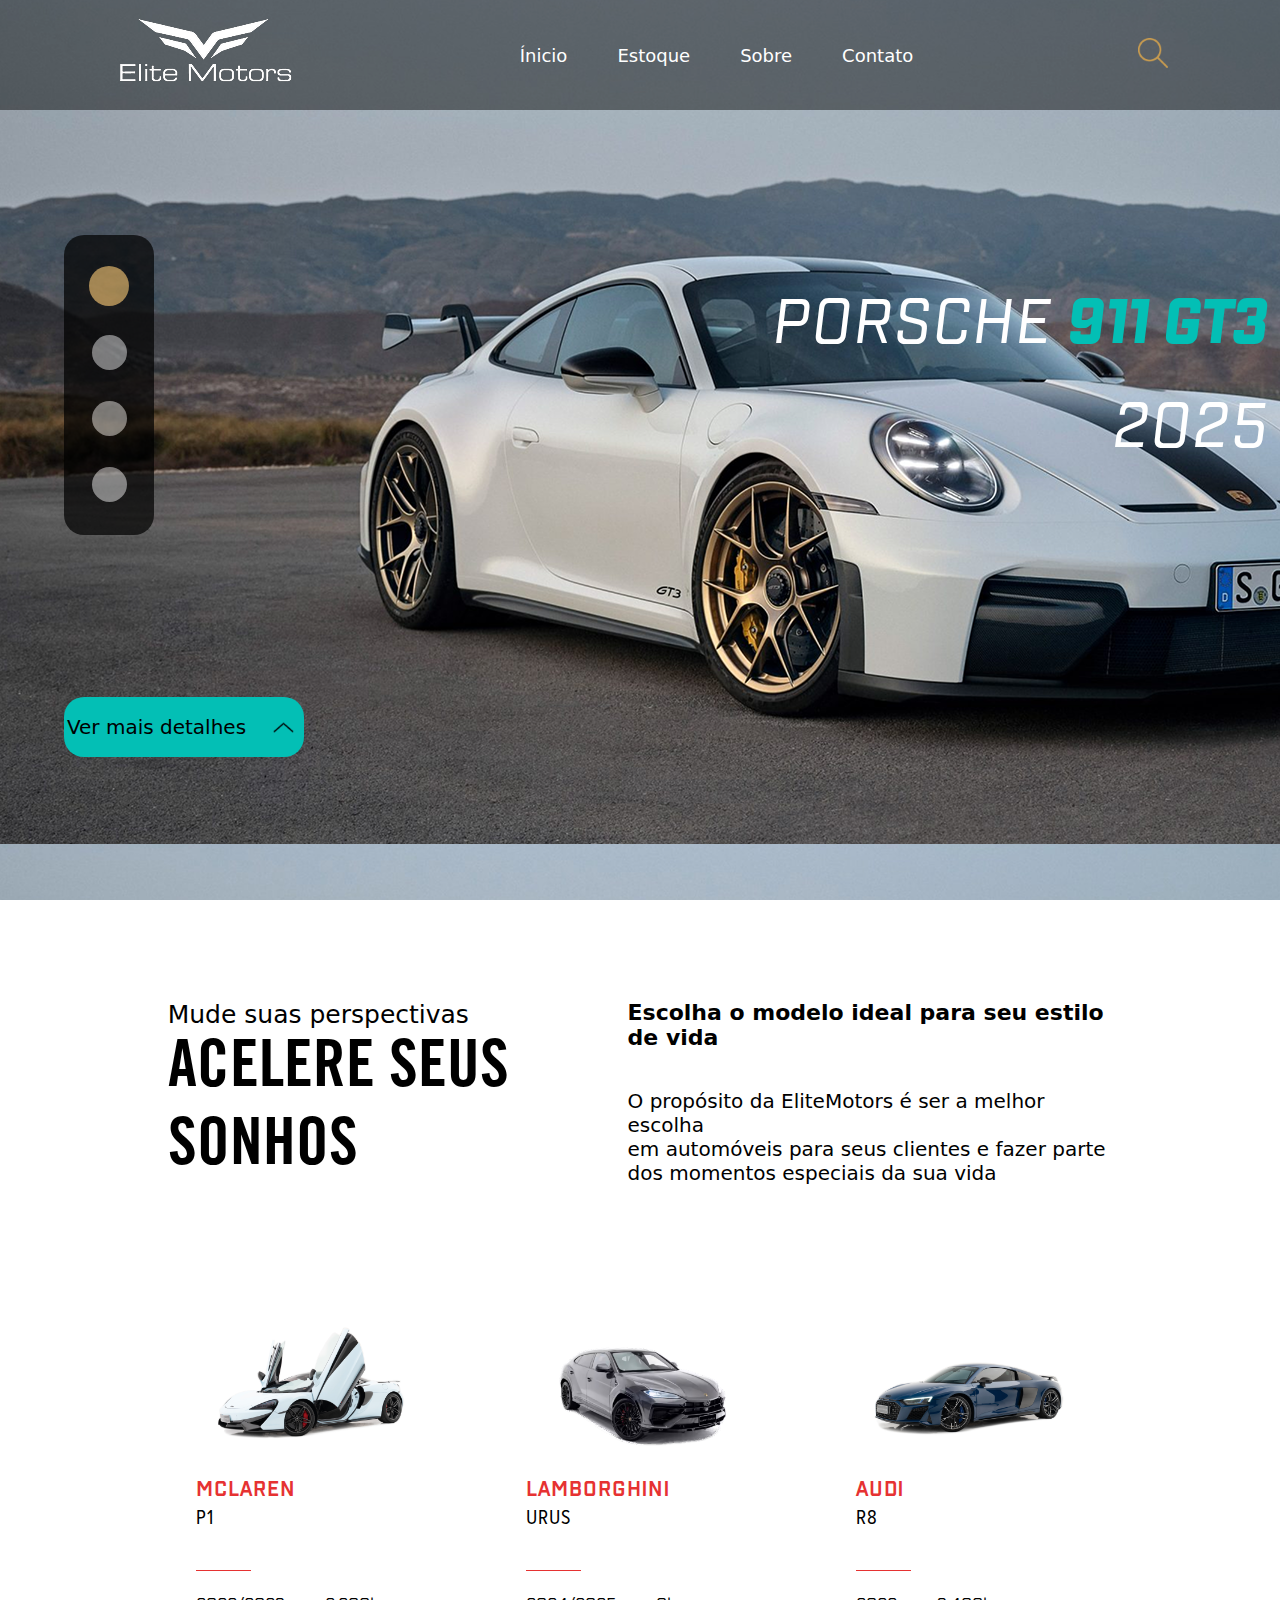
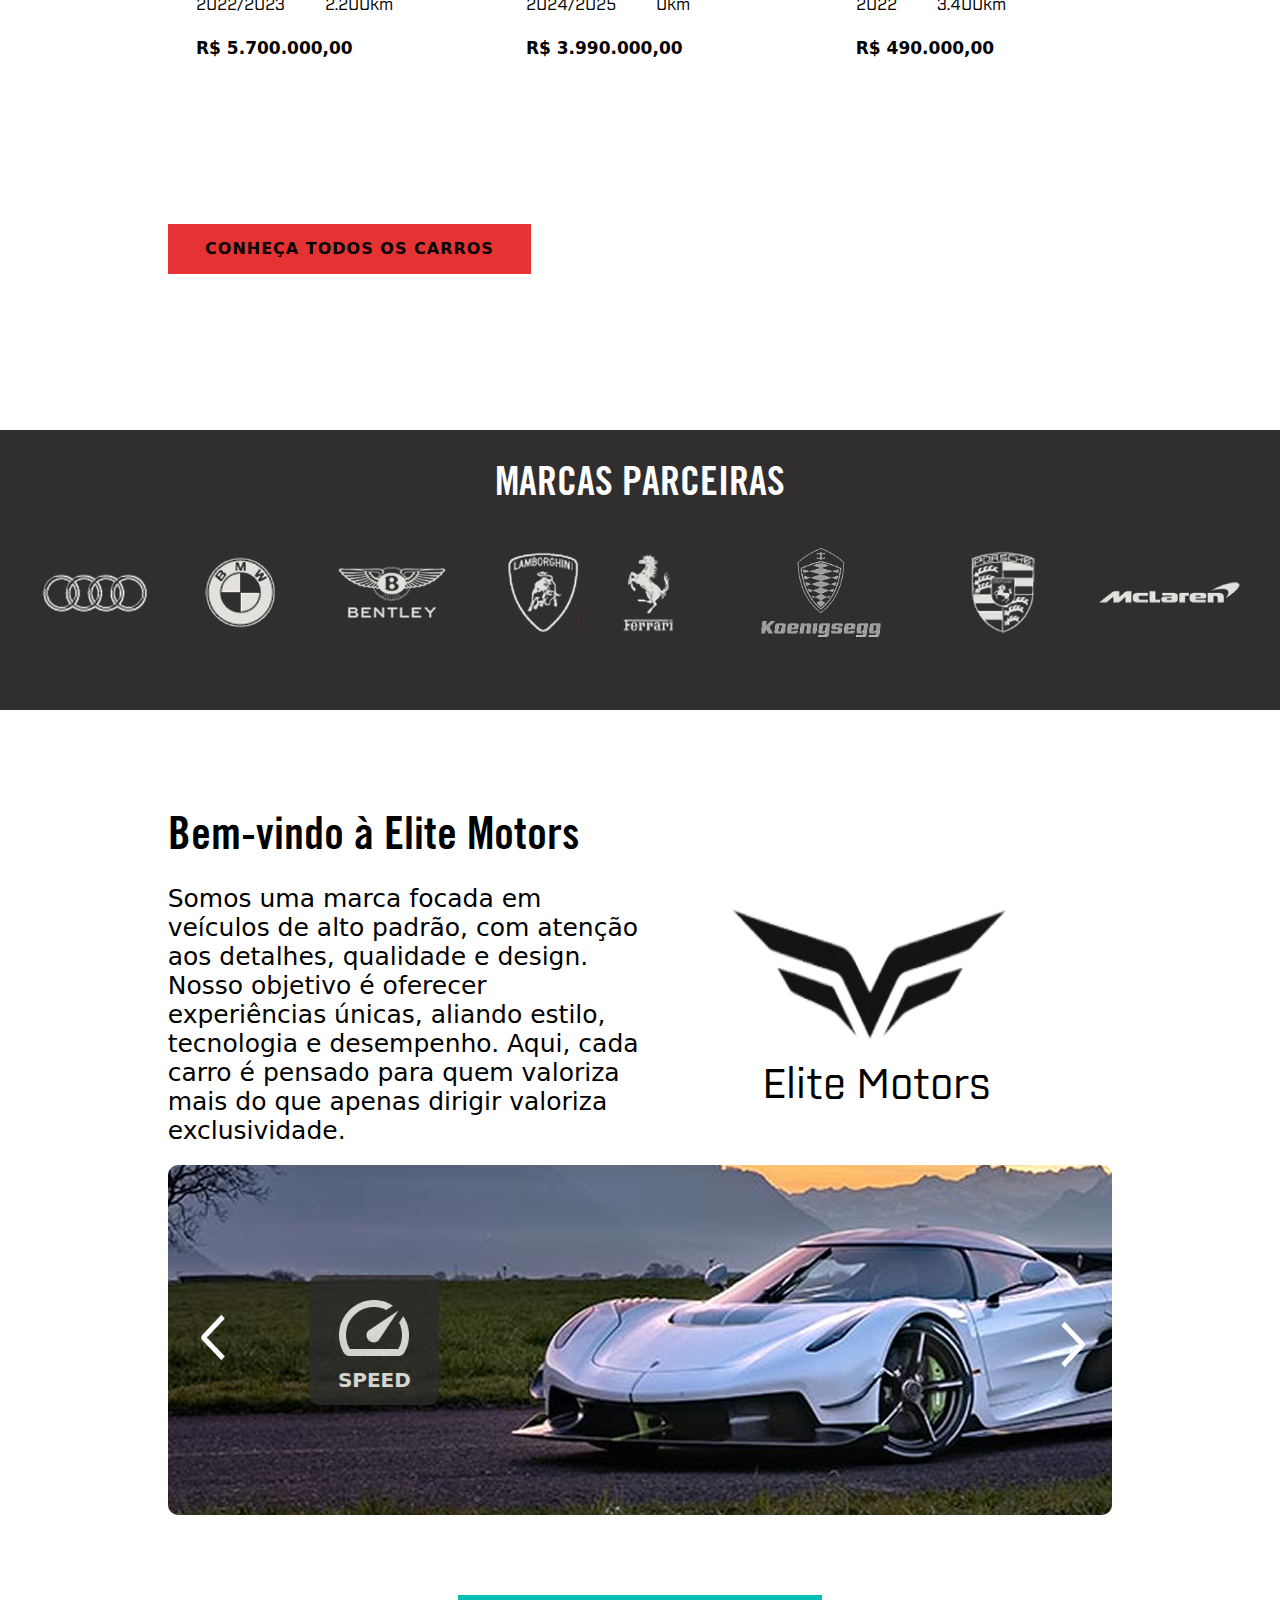
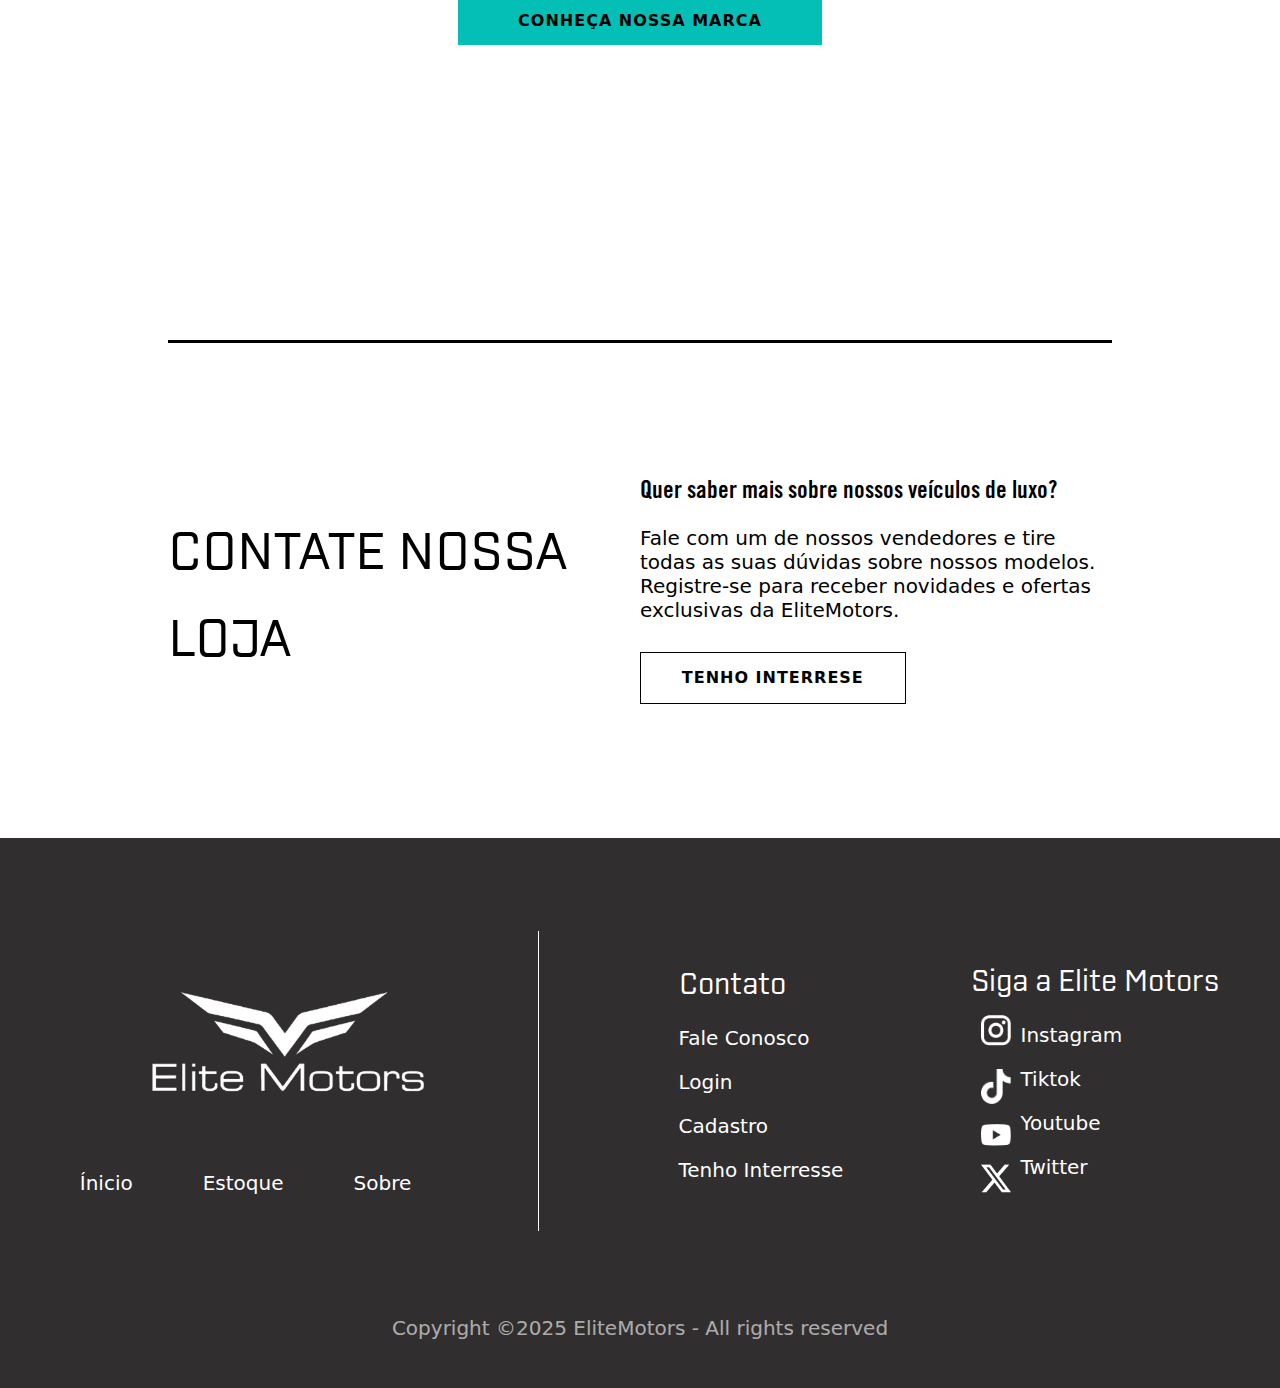
<file: index.html>
<!DOCTYPE html>
<html lang="en">
<head>
    <meta charset="UTF-8">
    <meta name="viewport" content="width=device-width, initial-scale=1.0">
    <title>Document</title>
    <link rel="stylesheet" href="style.css">
    <script src="script.js"></script>
</head>
<body>
    <div class="headerOpacity"></div>
    <header>
        <div>
            <img class="logoBranca" src="images/logo_Branca 1.png" alt="">
        </div>
        <div>
            <ul class="listaHeader">
                <li>
                    <div class="divInicio">
                        <a href="index.html">Ínicio</a>
                    </div>
                </li>
                <li>
                    <div class="divInicio">
                        <a href="estoque.html">Estoque</a>
                    </div>
                </li>
                <li>
                    <div class="divInicio">
                        <a href="sobre.html">Sobre</a>
                    </div>
                </li>
                <li>
                    <div class="divInicio">
                        <a href="contato.html">Contato</a>
                    </div>
                </li>
            </ul>
        </div>
        <div class="iconHeader">
            <a href="estoque.html">
                <img class="search" src="images/simple-line-icons_magnifier.png" alt="">
            </a >            
        </div>
    </header>
    <section class="landing">
        <div class="divCarName">
            <div class="carName">
                PORSCHE <span class="cian">911 GT3</span>
            </div>
            <div>
                2025
            </div>
        </div>
        <div class="menuBack">
            <div class="divBola">
                <div class="bolaAmarela" onclick="selecionarBola(this, 'landing')"></div>
            </div>
            <div class="divBola">
                <div class="bolaNormal" onclick="selecionarBola(this, 'landing2')"></div>
            </div>
            <div class="divBola">
                <div class="bolaNormal" onclick="selecionarBola(this, 'landing3')"></div>
            </div>
            <div class="divBola">
                <div class="bolaNormal" onclick="selecionarBola(this, 'landing4')"></div>
            </div>
            
            </div>
            <a href="produto.html" class="btnVerMais">
                <div>Ver mais detalhes</div>
                <img class="angleUp" src="images/solar_alt-arrow-up-line-duotone.png" alt="">
            </a>
        </div>
    </section>
    
    <section class="inicioEstoque">
        <div class="txtInicioEstoque">
            <div class="divEsquerda">
                <div class="descEsquerda">Mude suas perspectivas</div>
                <div class="tituloEsquerda">ACELERE SEUS SONHOS</div>
            </div>
            <div class="divDireita">
                <div class="tituloDireita">Escolha o modelo ideal para seu estilo de vida</div>
                <div class="descDireita">O propósito da EliteMotors é ser a melhor escolha <br>em automóveis para seus clientes e fazer parte <br>dos momentos especiais da sua vida</div>
            </div>
        </div>
        <div class="carrosInicioEstoque">
            <a href="produto.html" class="divCar">
                <div class="imgCarros">
                    <img src="images/Mclaren570.png" alt="">
                </div>
                <div class="marcaCarros">MCLAREN</div>  
                <div class="nomeCarros">P1</div>               
                <div class="statsCar"> 
                    <div>2022/2023</div>
                    <div>2.200km</div>
                </div>
                <div class="preçoCarros">R$ 5.700.000,00</div>
            </a>

            <a href="produto.html" class="divCar">
                <div class="imgCarros">
                    <img src="images/lamboUrus.avif" alt="">
                </div>
                <div class="marcaCarros">LAMBORGHINI</div>  
                <div class="nomeCarros">URUS</div>                
                <div class="statsCar">
                    <div>2024/2025</div>
                    <div>0km</div>
                </div>
                <div class="preçoCarros">R$ 3.990.000,00</div>
            </a>

            <a href="produto.html" class="divCar">
                <div class="imgCarros">
                    <img src="images/audiR8.png" alt="">
                </div>
                <div class="marcaCarros">AUDI</div>  
                <div class="nomeCarros">R8</div>                
                <div class="statsCar">
                    <div>2022</div>
                    <div>3.400km</div>
                </div>
                <div class="preçoCarros">R$ 490.000,00</div>
            </a>
        </div>
        <div class="btnTodosCarros">
            <a href="estoque.html">CONHEÇA TODOS OS CARROS</a>
        </div>
    </section>

    <section class="marcaParceiras">
        <div class="tituloMarcas">MARCAS PARCEIRAS</div>          
            <div class="carroselLogos">
                <img src="images/audiv1 1.png" alt="">
                <img src="images/bmwv1 1.png" alt="">
                <img src="images/bentleyv1 1.png" alt="">
                <img src="images/lamborghiniv1_1 1.png" alt="">
                <img src="images/ferrariv1 1.png" alt="">
                <img src="images/koenigsegg-logo-2020-present-scaled 1.png" alt="">
                <img src="images/porshev1 1.png" alt="">
                <img src="images/mclarenv1 1.png" alt="">      
                <img src="images/audiv1 1.png" alt="">
                <img src="images/bmwv1 1.png" alt="">
                <img src="images/bentleyv1 1.png" alt="">
                <img src="images/lamborghiniv1_1 1.png" alt="">
                <img src="images/ferrariv1 1.png" alt="">
                <img src="images/koenigsegg-logo-2020-present-scaled 1.png" alt="">
                <img src="images/porshev1 1.png" alt="">
                <img src="images/mclarenv1 1.png" alt="">
            </div>
        </div>
    </section>


    <section class="inicioSobre">
        <div class="divtxtInicioSobre" >
            <div class="txtInicioSobre">
                <div class="tituloInicioSobre">Bem-vindo à Elite Motors</div>
                <div class="descInicoSobre">Somos uma marca focada em veículos de alto padrão, com atenção aos detalhes, qualidade e design. Nosso objetivo é oferecer experiências únicas, aliando estilo, tecnologia e desempenho. Aqui, cada carro é pensado para quem valoriza mais do que apenas dirigir valoriza exclusividade.</div>
            </div>
            <div class="divlogoInicioSobre">
                <img class="logoInicioSobre" src="images/logoEM-removebg-preview.png" alt="">
                <div class="nomeInicioSobre">Elite Motors</div>
            </div>
        </div>
        <div class="divCard">
            <div class="cardSobre">
                <a href="">
                    <img class="angleEsquerda" src="images/angle.png" alt="">
                </a>
                <div class="cardSpecs">
                    <img src="images/speed.png" alt="">
                    <span>SPEED</span>
                </div>
                <a href="">
                    <img class="angleDireita" src="images/angle_right.png" alt="">
                </a>
            </div>            
            <div class="btnMarca">
                <a href="sobre.html">CONHEÇA NOSSA MARCA</a>
            </div>
        </div>
    </section>
    
    <section class="inicioContato">
        <div class="containerContato">
            <div class="tituloInicioContato">CONTATE NOSSA LOJA</div>
            <divc class="containerDescContato">
                <div class="descContato">Quer saber mais sobre nossos veículos de luxo?</div>
                <div class="txtContato">Fale com um de nossos vendedores e tire todas as suas dúvidas sobre nossos modelos. Registre-se para receber novidades e ofertas exclusivas da EliteMotors.</div>
                <div class="btnTenhoInterresse">
                    <a href="">TENHO INTERRESE</a>
                </div>
            </div>
        </div>
    </section>

    <footer>        
        <div class="esquerdaFooter">
            
            <img class="logoFooter" src="images/logo_Branca 2.png" alt="">
            
            <div class="mainFooter">
                <a href="">Ínicio</a>
                <a href="">Estoque</a>
                <a href="">Sobre</a>
            </div>
        </div>
        <div class="meioFooter">
            <ul>Contato
                <li class="firstLi"><a href="">Fale Conosco</a></li>
                <li><a href="">Login</a></li>
                <li><a href="">Cadastro</a></li>
                <li><a href="">Tenho Interresse</a></li>
            </ul>
        </div>       
        <div class="direitaFooter">
            <ul><span>Siga a Elite Motors</span>
                <div class="containerSocialFooter">
                    <div class="iconFooter">
                        <img class="imgSocial" src="images/instagram.png" alt="">
                        <img class="imgSocial" src="images/tiktok.png" alt="">
                        <img class="imgSocial" src="images/youtube.png" alt="">
                        <img class="imgSocial" src="images/X.png" alt="">
                    </div>
                    <div class="listaFooter">

                        <li class="firstLi">
                            
                            <a href="">Instagram</a>
                        </li>
                        <li>
                            
                            <a href="">Tiktok</a>
                        </li>
                        <li>
                            
                            <a href="">Youtube</a>
                        </li>                
                        <li>
                            
                            <a href="">Twitter</a>
                        </li>
                    </div>
                </div>
            </ul>
        </div> 
        <div class="copyright">
            Copyright ©2025 EliteMotors -  All rights reserved  
        </div>
    </footer>

</body>
</html>
</file>
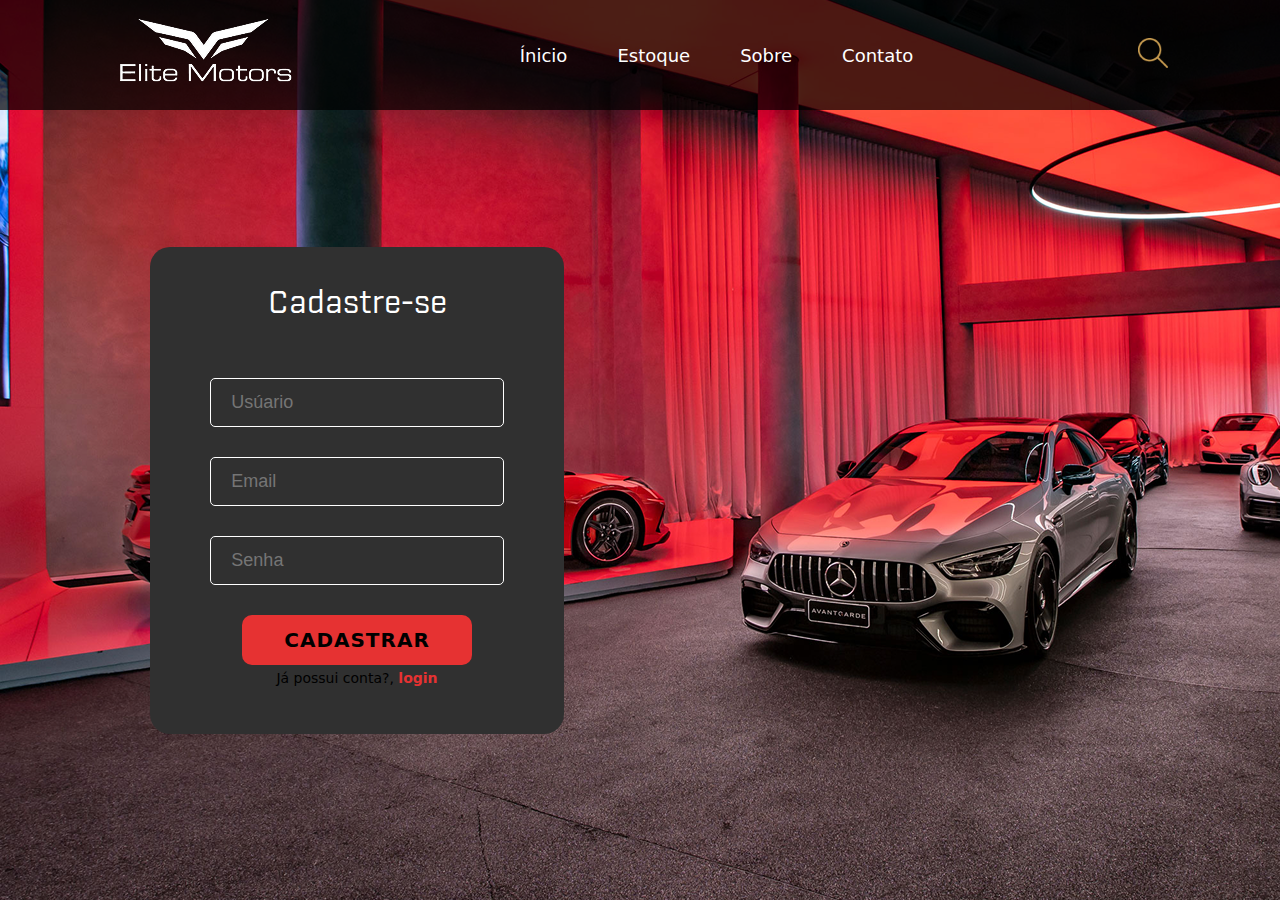
<file: cadastro.html>
<!DOCTYPE html>
<html lang="en">
<head>
    <meta charset="UTF-8">
    <meta name="viewport" content="width=device-width, initial-scale=1.0">
    <title>Document</title>
    <link rel="stylesheet" href="style.css">
</head>
<body>
    <div class="headerOpacity2"></div>
    <header>
        <div>
            <img class="logoBranca" src="images/logo_Branca 1.png" alt="">
        </div>
        <div>
            <ul class="listaHeader">
                <li>
                    <div class="divInicio">
                        <a href="index.html">Ínicio</a>
                    </div>
                </li>
                <li>
                    <div class="divInicio">
                        <a href="estoque.html">Estoque</a>
                    </div>
                </li>
                <li>
                    <div class="divInicio">
                        <a href="sobre.html">Sobre</a>
                    </div>
                </li>
                <li>
                    <div class="divInicio">
                        <a href="contato.html">Contato</a>
                    </div>
                </li>
            </ul>
        </div>
        <div class="iconHeader">
            <a href="estoque.html">
                <img class="search" src="images/simple-line-icons_magnifier.png" alt="">
            </a >
            
        </div>
    </header>

    <section class="login">
        <div class="containerLogin">
            <div class="tituloLogin">Cadastre-se</div>
            <input class="inputLogin" type="text" placeholder="Usúario">
            <input class="inputLogin" type="email" placeholder="Email">
            <input class="inputLogin" type="text" placeholder="Senha">            
            <a href="index.html" class="btnEntrar">CADASTRAR</a>
            <div class="txtCadastre">Já possui conta?,  <a href="login.html" class="red">login</a></div>            
        </div>
    </section>

</body>
</html>
</file>
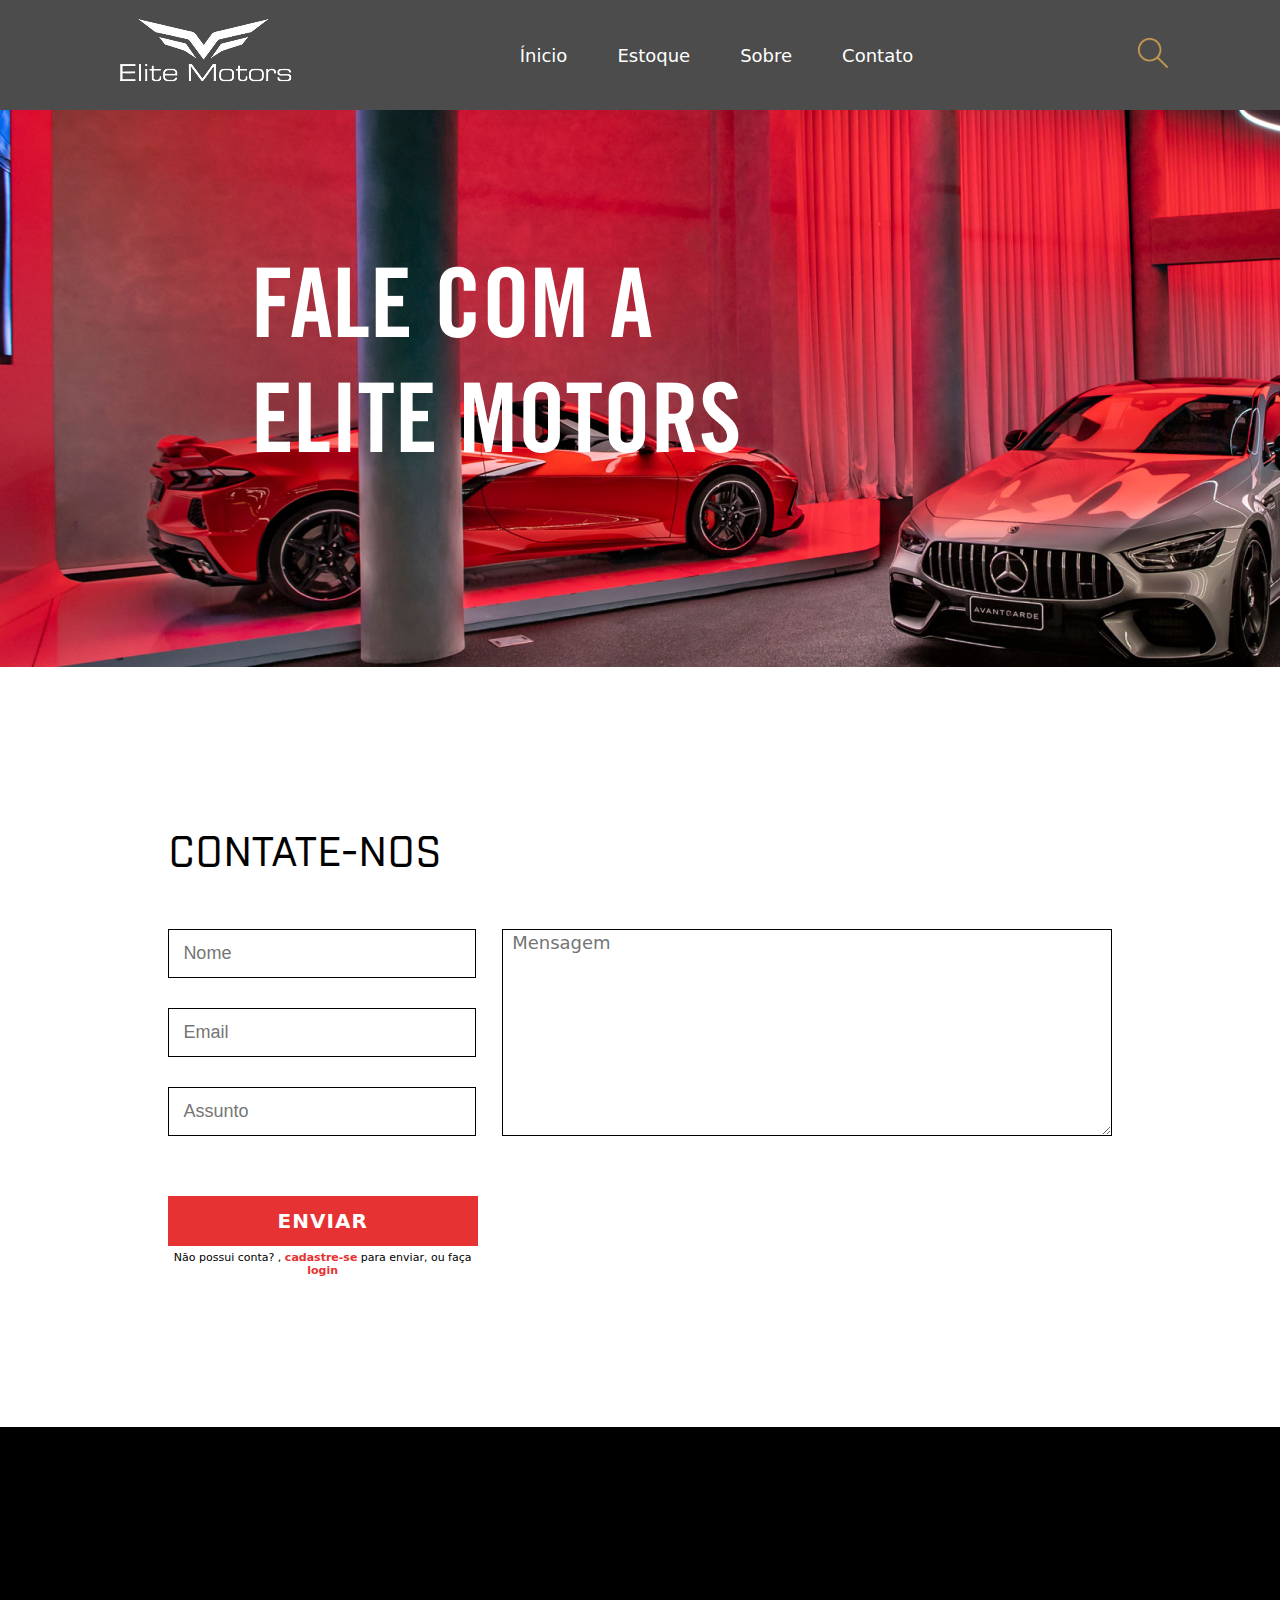
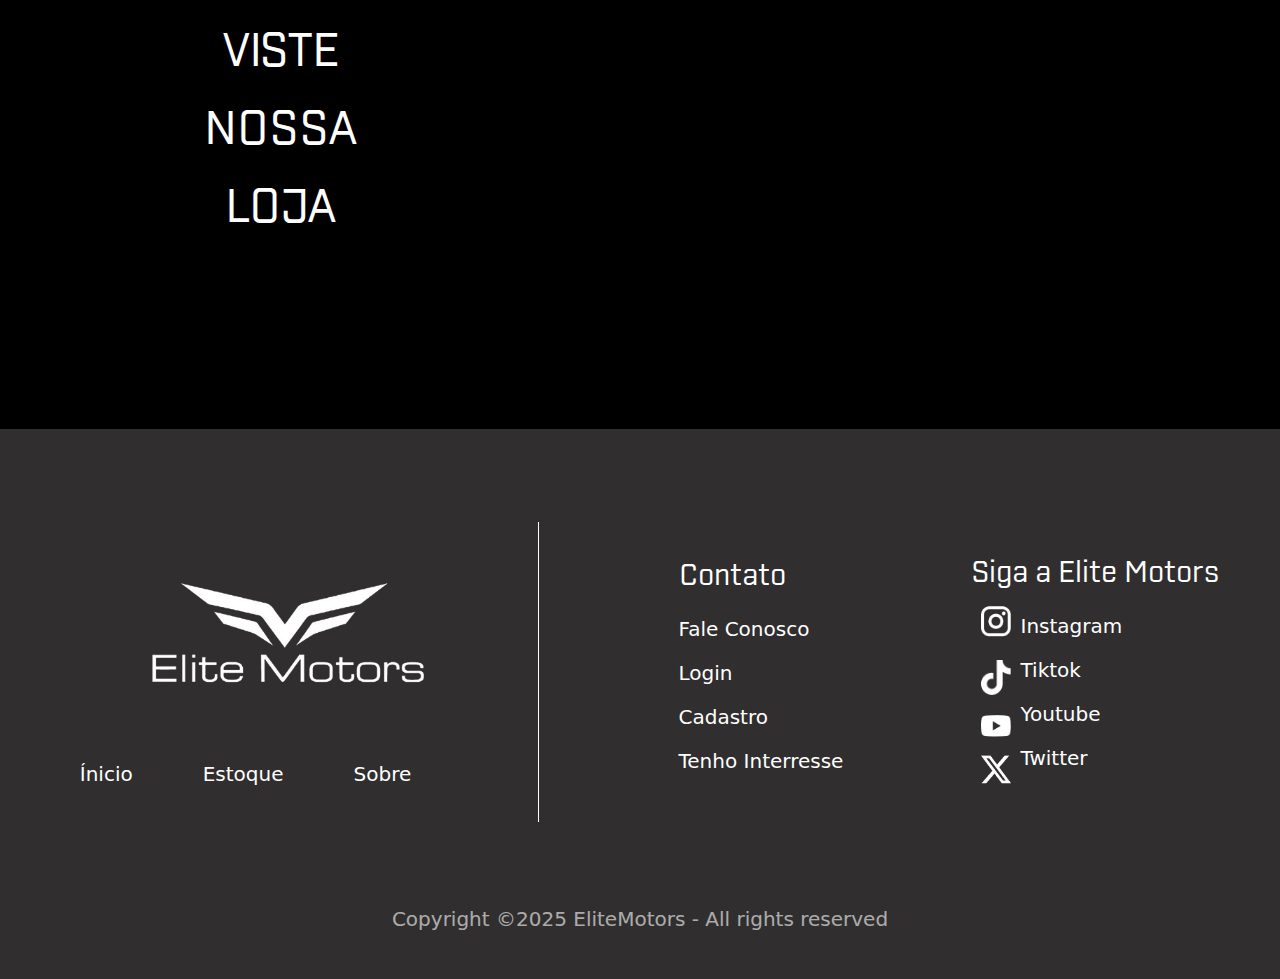
<file: contato.html>
<!DOCTYPE html>
<html lang="en">
<head>
    <meta charset="UTF-8">
    <meta name="viewport" content="width=device-width, initial-scale=1.0">
    <title>Document</title>
    <link rel="stylesheet" href="style.css">
</head>
<body>
    <div class="headerOpacity2"></div>
    <header>
        <div>
            <img class="logoBranca" src="images/logo_Branca 1.png" alt="">
        </div>
        <div>
            <ul class="listaHeader">
                <li>
                    <div class="divInicio">
                        <a href="index.html">Ínicio</a>
                    </div>
                </li>
                <li>
                    <div class="divInicio">
                        <a href="estoque.html">Estoque</a>
                    </div>
                </li>
                <li>
                    <div class="divInicio">
                        <a href="sobre.html">Sobre</a>
                    </div>
                </li>
                <li>
                    <div class="divInicio">
                        <a href="contato.html">Contato</a>
                    </div>
                </li>
            </ul>
        </div>
        <div class="iconHeader">
            <a href="estoque.html">
                <img class="search" src="images/simple-line-icons_magnifier.png" alt="">
            </a >
            
        </div>
    </header>
    <div class="teste"></div>
    <div class="bannerContato"></div>
    
    <form action="">
        <div class="tituloContato">CONTATE-NOS</div>
        <div class="containerForm">
            <div class="inputs">
                <input type="text" placeholder="Nome">
                <input type="email" placeholder="Email">
                <input type="text" placeholder="Assunto"> 
            </div>
            <textarea name="" id="" placeholder="Mensagem"></textarea>
        </div>
        <a class="btnEnviar" href="">ENVIAR</a>
        <div class="redirectLogin">Não possui conta? , <a href="cadastro.html" class="red">cadastre-se</a> para enviar, ou faça <a href="login.html" class="red">login</a></div>
    </form>

    <search class="map">
        <div class="containerMap">
            <div class="tituloMapa">VISTE NOSSA <br>LOJA</div>
            <iframe
                src="https://www.google.com/maps/embed?pb=!1m18!1m12!1m3!1d3657.649857709471!2d-46.5589085!3d-23.582081!2m3!1f0!2f0!3f0!3m2!1i1024!2i768!4f13.1!3m3!1m2!1s0x94ce5d69daff8d1f%3A0x5b289a0623ff90d5!2sElite%20Motors!5e0!3m2!1spt-BR!2sbr!4v1691774020000!5m2!1spt-BR!2sbr"
                width="830"
                height="310"
                style="border:0;"
                allowfullscreen=""
                loading="lazy"
                referrerpolicy="no-referrer-when-downgrade">
            </iframe>

        </div>
    </search>

    <footer class="footer">        
        <div class="esquerdaFooter">
            
            <img class="logoFooter" src="images/logo_Branca 2.png" alt="">
            
            <div class="mainFooter">
                <a href="">Ínicio</a>
                <a href="">Estoque</a>
                <a href="">Sobre</a>
            </div>
        </div>
        <div class="meioFooter">
            <ul>Contato
                <li class="firstLi"><a href="">Fale Conosco</a></li>
                <li><a href="">Login</a></li>
                <li><a href="">Cadastro</a></li>
                <li><a href="">Tenho Interresse</a></li>
            </ul>
        </div>       
        <div class="direitaFooter">
            <ul><span>Siga a Elite Motors</span>
                <div class="containerSocialFooter">
                    <div class="iconFooter">
                        <img class="imgSocial" src="images/instagram.png" alt="">
                        <img class="imgSocial" src="images/tiktok.png" alt="">
                        <img class="imgSocial" src="images/youtube.png" alt="">
                        <img class="imgSocial" src="images/X.png" alt="">
                    </div>
                    <div class="listaFooter">

                        <li class="firstLi">
                            
                            <a href="">Instagram</a>
                        </li>
                        <li>
                            
                            <a href="">Tiktok</a>
                        </li>
                        <li>
                            
                            <a href="">Youtube</a>
                        </li>                
                        <li>
                            
                            <a href="">Twitter</a>
                        </li>
                    </div>
                </div>
            </ul>
        </div> 
        <div class="copyright">
            Copyright ©2025 EliteMotors -  All rights reserved  
        </div>
    </footer>

    
</body>    
</html>
</file>
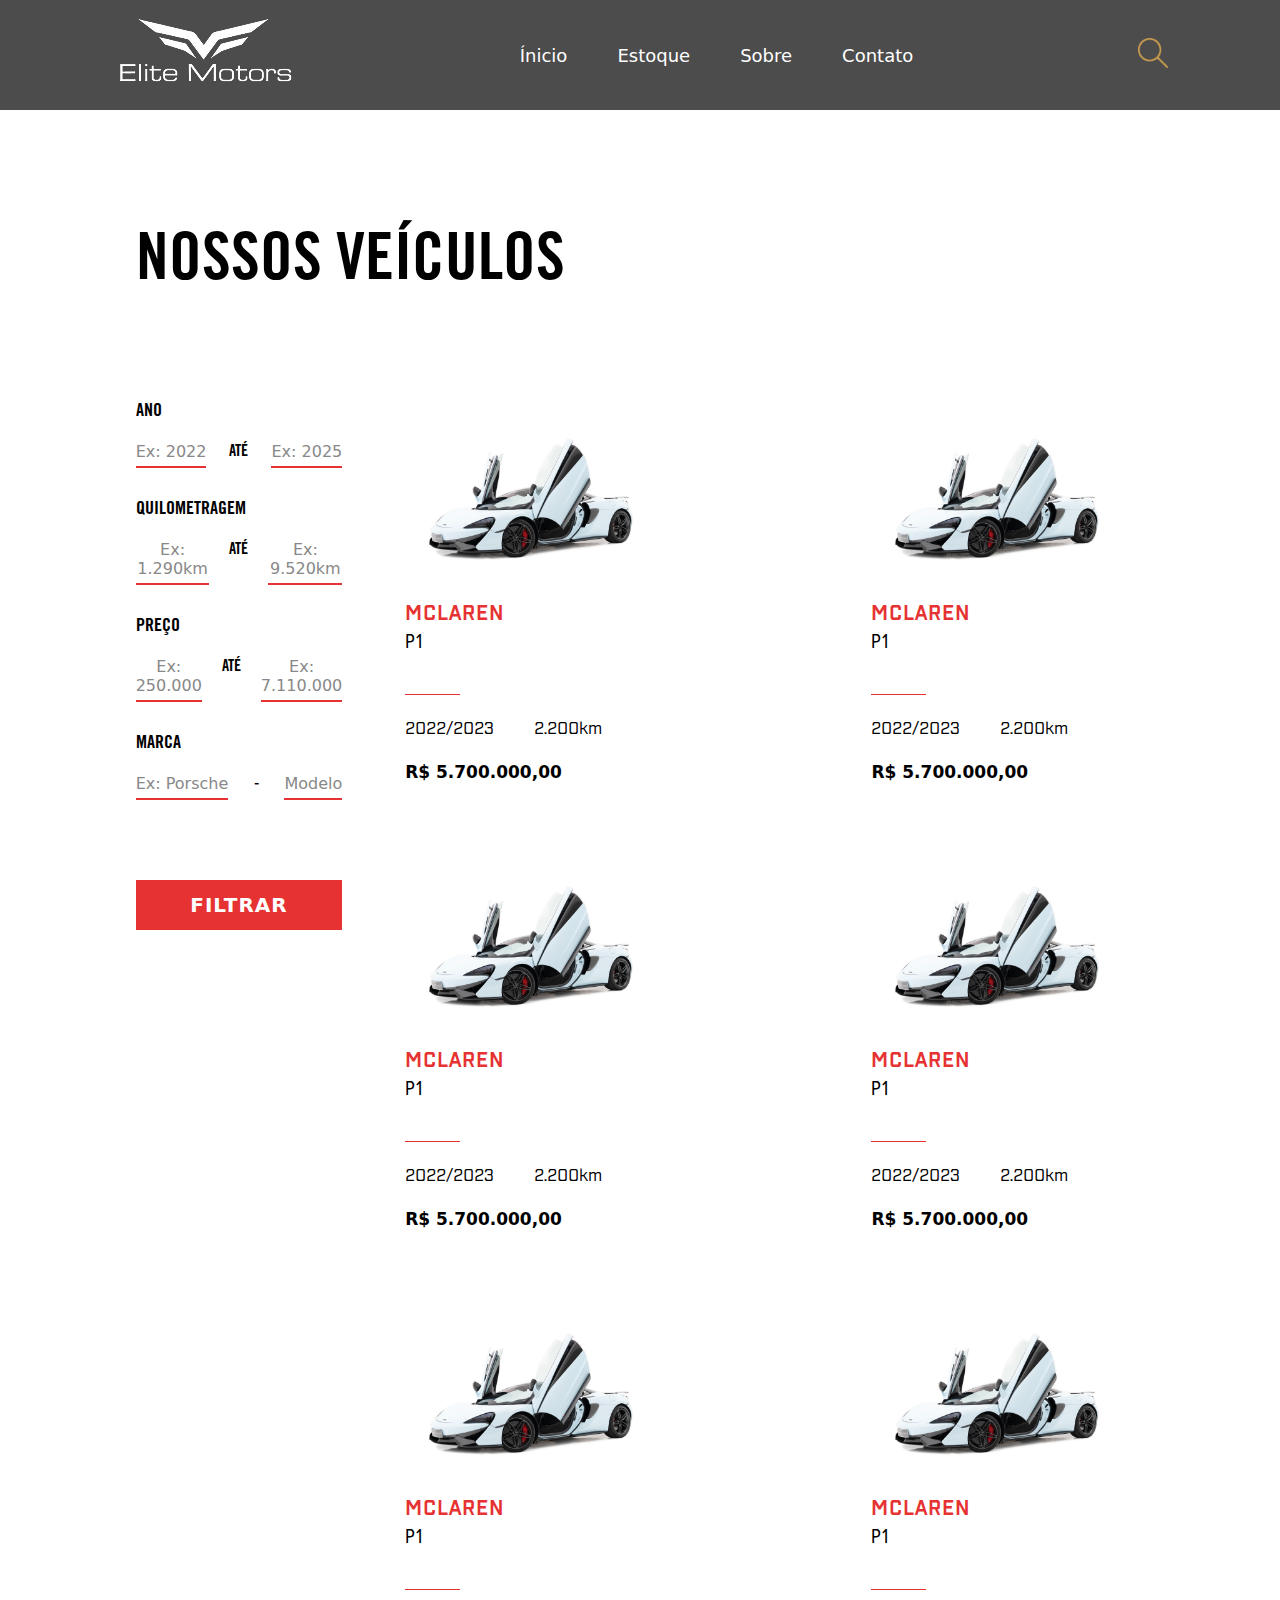
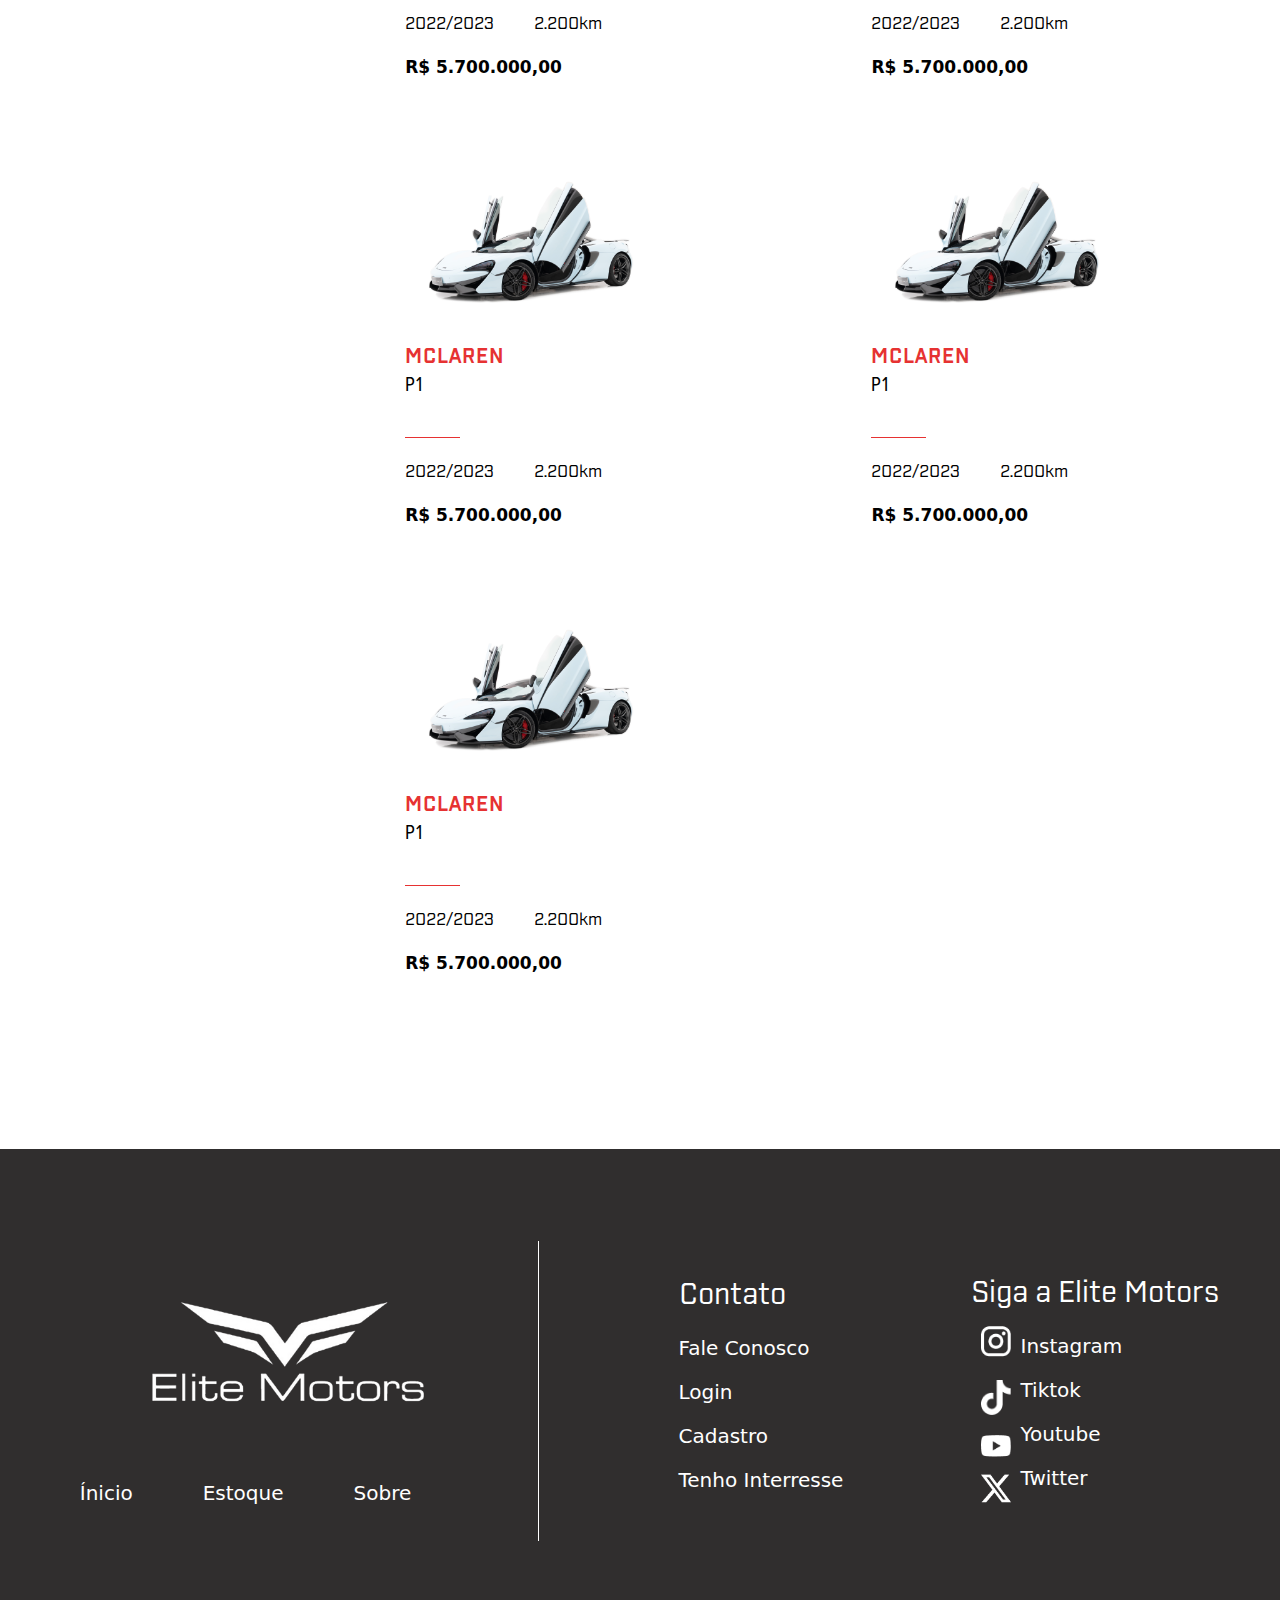
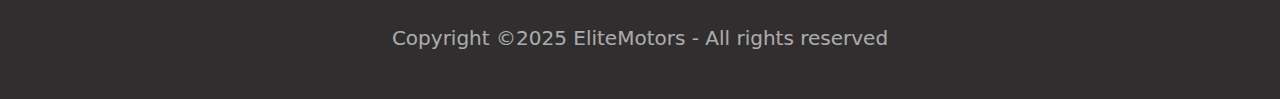
<file: estoque.html>
<!DOCTYPE html>
<html lang="en">
<head>
    <meta charset="UTF-8">
    <meta name="viewport" content="width=device-width, initial-scale=1.0">
    <title>Document</title>
    <link rel="stylesheet" href="style.css">
</head>
<body>
    <div class="headerOpacity2"></div>
    <header>
        <div>
            <img class="logoBranca" src="images/logo_Branca 1.png" alt="">
        </div>
        <div>
            <ul class="listaHeader">
                <li>
                    <div class="divInicio">
                        <a href="index.html">Ínicio</a>
                    </div>
                </li>
                <li>
                    <div class="divInicio">
                        <a href="estoque.html">Estoque</a>
                    </div>
                </li>
                <li>
                    <div class="divInicio">
                        <a href="sobre.html">Sobre</a>
                    </div>
                </li>
                <li>
                    <div class="divInicio">
                        <a href="contato.html">Contato</a>
                    </div>
                </li>
            </ul>
        </div>
        <div class="iconHeader">
            <a href="estoque.html">
                <img class="search" src="images/simple-line-icons_magnifier.png" alt="">
            </a >
            
    </header>

    <section class="estoque">
        <div class="containerEstoque">
            <div class="tituloEstoque">
                NOSSOS VEÍCULOS
            </div>
            <div class="containerGradeEstoque">
                <div class="filtrar">
                    <div>
                        <div class="tipoFiltro">ANO</div>
                        <div class="divFiltro">
                            <div class="exemploFiltro">Ex: 2022</div>
                            <div class="entreExemplo">ATÉ</div>
                            <div class="exemploFiltro">Ex: 2025</div>
                        </div>
                    </div>
                    <div>
                        <div class="tipoFiltro">QUILOMETRAGEM</div>
                        <div class="divFiltro">
                            <div class="exemploFiltro">Ex: 1.290km</div>
                            <div class="entreExemplo">ATÉ</div>
                            <div class="exemploFiltro">Ex: 9.520km</div>
                        </div>
                    </div>
                    <div>
                        <div class="tipoFiltro">PREÇO</div>
                        <div class="divFiltro">
                            <div class="exemploFiltro">Ex: 250.000</div>
                            <div class="entreExemplo">ATÉ</div>
                            <div class="exemploFiltro">Ex: 7.110.000</div>
                        </div>
                    </div>
                    <div>
                        <div class="tipoFiltro">MARCA</div>
                        <div class="divFiltro">
                            <div class="exemploFiltro">Ex: Porsche</div>
                            <div class="entreExemplo">-</div>
                            <div class="exemploFiltro">Modelo</div>
                        </div>
                    </div>
                    <a href="" class="btnFiltrar">
                        FILTRAR
                    </a>
                </div>
                <div class="gradeEstoque">
                    
                    <a href="produto.html" class="divCar2">
                        <div class="imgCarros">
                            <img src="images/Mclaren570.png" alt="">
                        </div>
                        <div class="marcaCarros">MCLAREN</div>  
                        <div class="nomeCarros">P1</div>               
                        <div class="statsCar"> 
                            <div>2022/2023</div>
                            <div>2.200km</div>
                        </div>
                        <div class="preçoCarros">R$ 5.700.000,00</div> 
                    </a>

                    <a href="produto.html" class="divCar2">
                        <div class="imgCarros">
                            <img src="images/Mclaren570.png" alt="">
                        </div>
                        <div class="marcaCarros">MCLAREN</div>  
                        <div class="nomeCarros">P1</div>               
                        <div class="statsCar"> 
                            <div>2022/2023</div>
                            <div>2.200km</div>
                        </div>
                        <div class="preçoCarros">R$ 5.700.000,00</div> 
                    </a>
                    <a href="produto.html" class="divCar2">
                        <div class="imgCarros">
                            <img src="images/Mclaren570.png" alt="">
                        </div>
                        <div class="marcaCarros">MCLAREN</div>  
                        <div class="nomeCarros">P1</div>               
                        <div class="statsCar"> 
                            <div>2022/2023</div>
                            <div>2.200km</div>
                        </div>
                        <div class="preçoCarros">R$ 5.700.000,00</div> 
                    </a>
                    <a href="produto.html" class="divCar2">
                        <div class="imgCarros">
                            <img src="images/Mclaren570.png" alt="">
                        </div>
                        <div class="marcaCarros">MCLAREN</div>  
                        <div class="nomeCarros">P1</div>               
                        <div class="statsCar"> 
                            <div>2022/2023</div>
                            <div>2.200km</div>
                        </div>
                        <div class="preçoCarros">R$ 5.700.000,00</div> 
                    </a>
                    <a href="produto.html" class="divCar2">
                        <div class="imgCarros">
                            <img src="images/Mclaren570.png" alt="">
                        </div>
                        <div class="marcaCarros">MCLAREN</div>  
                        <div class="nomeCarros">P1</div>               
                        <div class="statsCar"> 
                            <div>2022/2023</div>
                            <div>2.200km</div>
                        </div>
                        <div class="preçoCarros">R$ 5.700.000,00</div> 
                    </a>
                    <a href="produto.html" class="divCar2">
                        <div class="imgCarros">
                            <img src="images/Mclaren570.png" alt="">
                        </div>
                        <div class="marcaCarros">MCLAREN</div>  
                        <div class="nomeCarros">P1</div>               
                        <div class="statsCar"> 
                            <div>2022/2023</div>
                            <div>2.200km</div>
                        </div>
                        <div class="preçoCarros">R$ 5.700.000,00</div> 
                    </a>
                    <a href="produto.html" class="divCar2">
                        <div class="imgCarros">
                            <img src="images/Mclaren570.png" alt="">
                        </div>
                        <div class="marcaCarros">MCLAREN</div>  
                        <div class="nomeCarros">P1</div>               
                        <div class="statsCar"> 
                            <div>2022/2023</div>
                            <div>2.200km</div>
                        </div>
                        <div class="preçoCarros">R$ 5.700.000,00</div> 
                    </a>
                    <a href="produto.html" class="divCar2">
                        <div class="imgCarros">
                            <img src="images/Mclaren570.png" alt="">
                        </div>
                        <div class="marcaCarros">MCLAREN</div>  
                        <div class="nomeCarros">P1</div>               
                        <div class="statsCar"> 
                            <div>2022/2023</div>
                            <div>2.200km</div>
                        </div>
                        <div class="preçoCarros">R$ 5.700.000,00</div> 
                    </a>
                    <a href="produto.html" class="divCar2">
                        <div class="imgCarros">
                            <img src="images/Mclaren570.png" alt="">
                        </div>
                        <div class="marcaCarros">MCLAREN</div>  
                        <div class="nomeCarros">P1</div>               
                        <div class="statsCar"> 
                            <div>2022/2023</div>
                            <div>2.200km</div>
                        </div>
                        <div class="preçoCarros">R$ 5.700.000,00</div> 
                    </a>

                </div>
            </div>
        </div>
    </section>
    
    <footer>        
        <div class="esquerdaFooter">
            
            <img class="logoFooter" src="images/logo_Branca 2.png" alt="">
            
            <div class="mainFooter">
                <a href="">Ínicio</a>
                <a href="">Estoque</a>
                <a href="">Sobre</a>
            </div>
        </div>
        <div class="meioFooter">
            <ul>Contato
                <li class="firstLi"><a href="">Fale Conosco</a></li>
                <li><a href="">Login</a></li>
                <li><a href="">Cadastro</a></li>
                <li><a href="">Tenho Interresse</a></li>
            </ul>
        </div>       
        <div class="direitaFooter">
            <ul><span>Siga a Elite Motors</span>
                <div class="containerSocialFooter">
                    <div class="iconFooter">
                        <img class="imgSocial" src="images/instagram.png" alt="">
                        <img class="imgSocial" src="images/tiktok.png" alt="">
                        <img class="imgSocial" src="images/youtube.png" alt="">
                        <img class="imgSocial" src="images/X.png" alt="">
                    </div>
                    <div class="listaFooter">

                        <li class="firstLi">
                            
                            <a href="">Instagram</a>
                        </li>
                        <li>
                            
                            <a href="">Tiktok</a>
                        </li>
                        <li>
                            
                            <a href="">Youtube</a>
                        </li>                
                        <li>
                            
                            <a href="">Twitter</a>
                        </li>
                    </div>
                </div>
            </ul>
        </div> 
        <div class="copyright">
            Copyright ©2025 EliteMotors -  All rights reserved  
        </div>
    </footer>
        
</body>
</html>
</file>
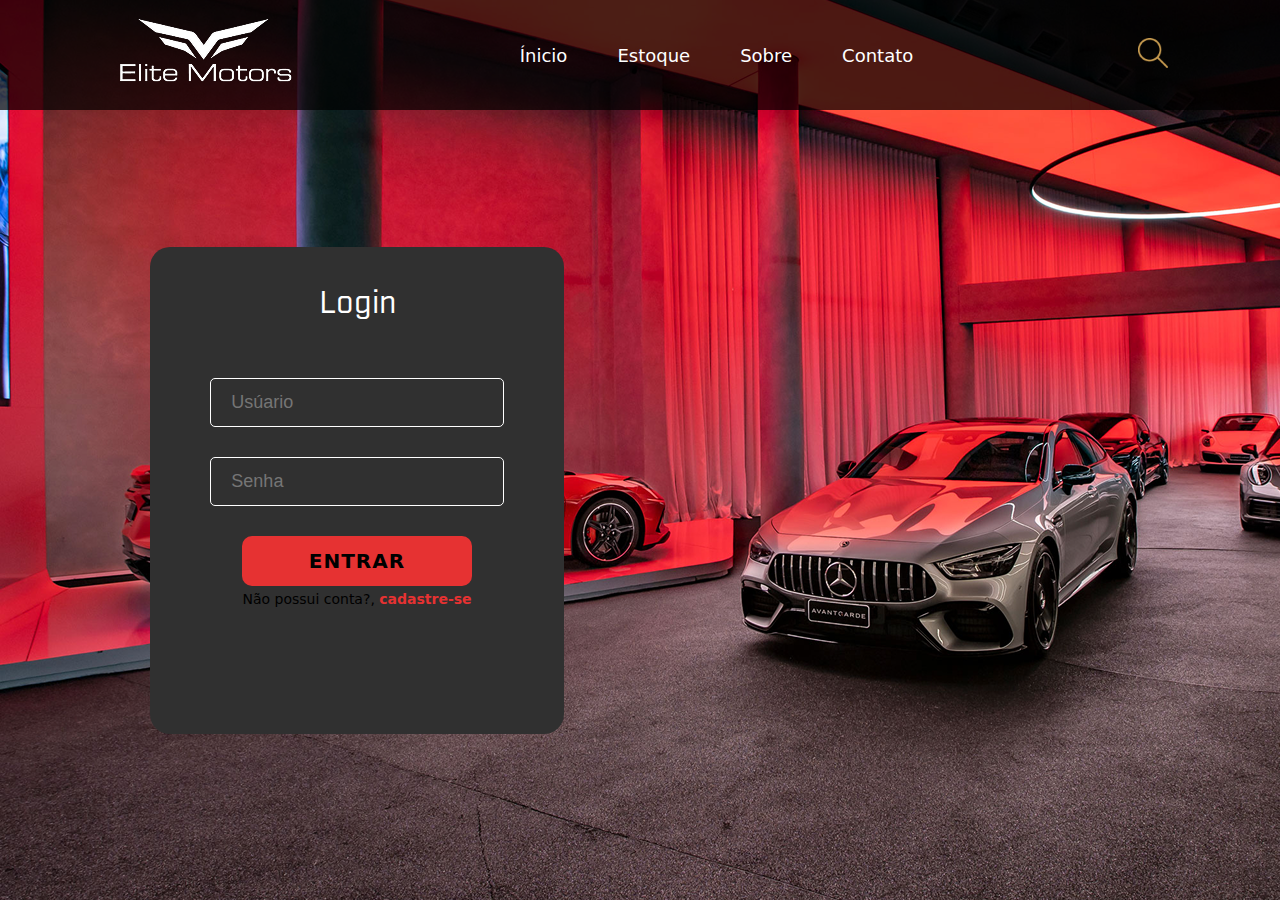
<file: login.html>
<!DOCTYPE html>
<html lang="en">
<head>
    <meta charset="UTF-8">
    <meta name="viewport" content="width=device-width, initial-scale=1.0">
    <title>Document</title>
    <link rel="stylesheet" href="style.css">
</head>
<body>
    <div class="headerOpacity2"></div>
    <header>
        <div>
            <img class="logoBranca" src="images/logo_Branca 1.png" alt="">
        </div>
        <div>
            <ul class="listaHeader">
                <li>
                    <div class="divInicio">
                        <a href="index.html">Ínicio</a>
                    </div>
                </li>
                <li>
                    <div class="divInicio">
                        <a href="estoque.html">Estoque</a>
                    </div>
                </li>
                <li>
                    <div class="divInicio">
                        <a href="sobre.html">Sobre</a>
                    </div>
                </li>
                <li>
                    <div class="divInicio">
                        <a href="contato.html">Contato</a>
                    </div>
                </li>
            </ul>
        </div>
        <div class="iconHeader">
            <a href="estoque.html">
                <img class="search" src="images/simple-line-icons_magnifier.png" alt="">
            </a >
            
        </div>
    </header>

    <section class="login">
        <div class="containerLogin">
            <div class="tituloLogin">Login</div>
            <input class="inputLogin" type="text" placeholder="Usúario">
            <input class="inputLogin" type="text" placeholder="Senha">            
            <a href="index.html" class="btnEntrar">ENTRAR</a>
            <div class="txtCadastre">Não possui conta?,  <a href="cadastro.html" class="red">cadastre-se</a></div>            
        </div>
    </section>

</body>
</html>
</file>
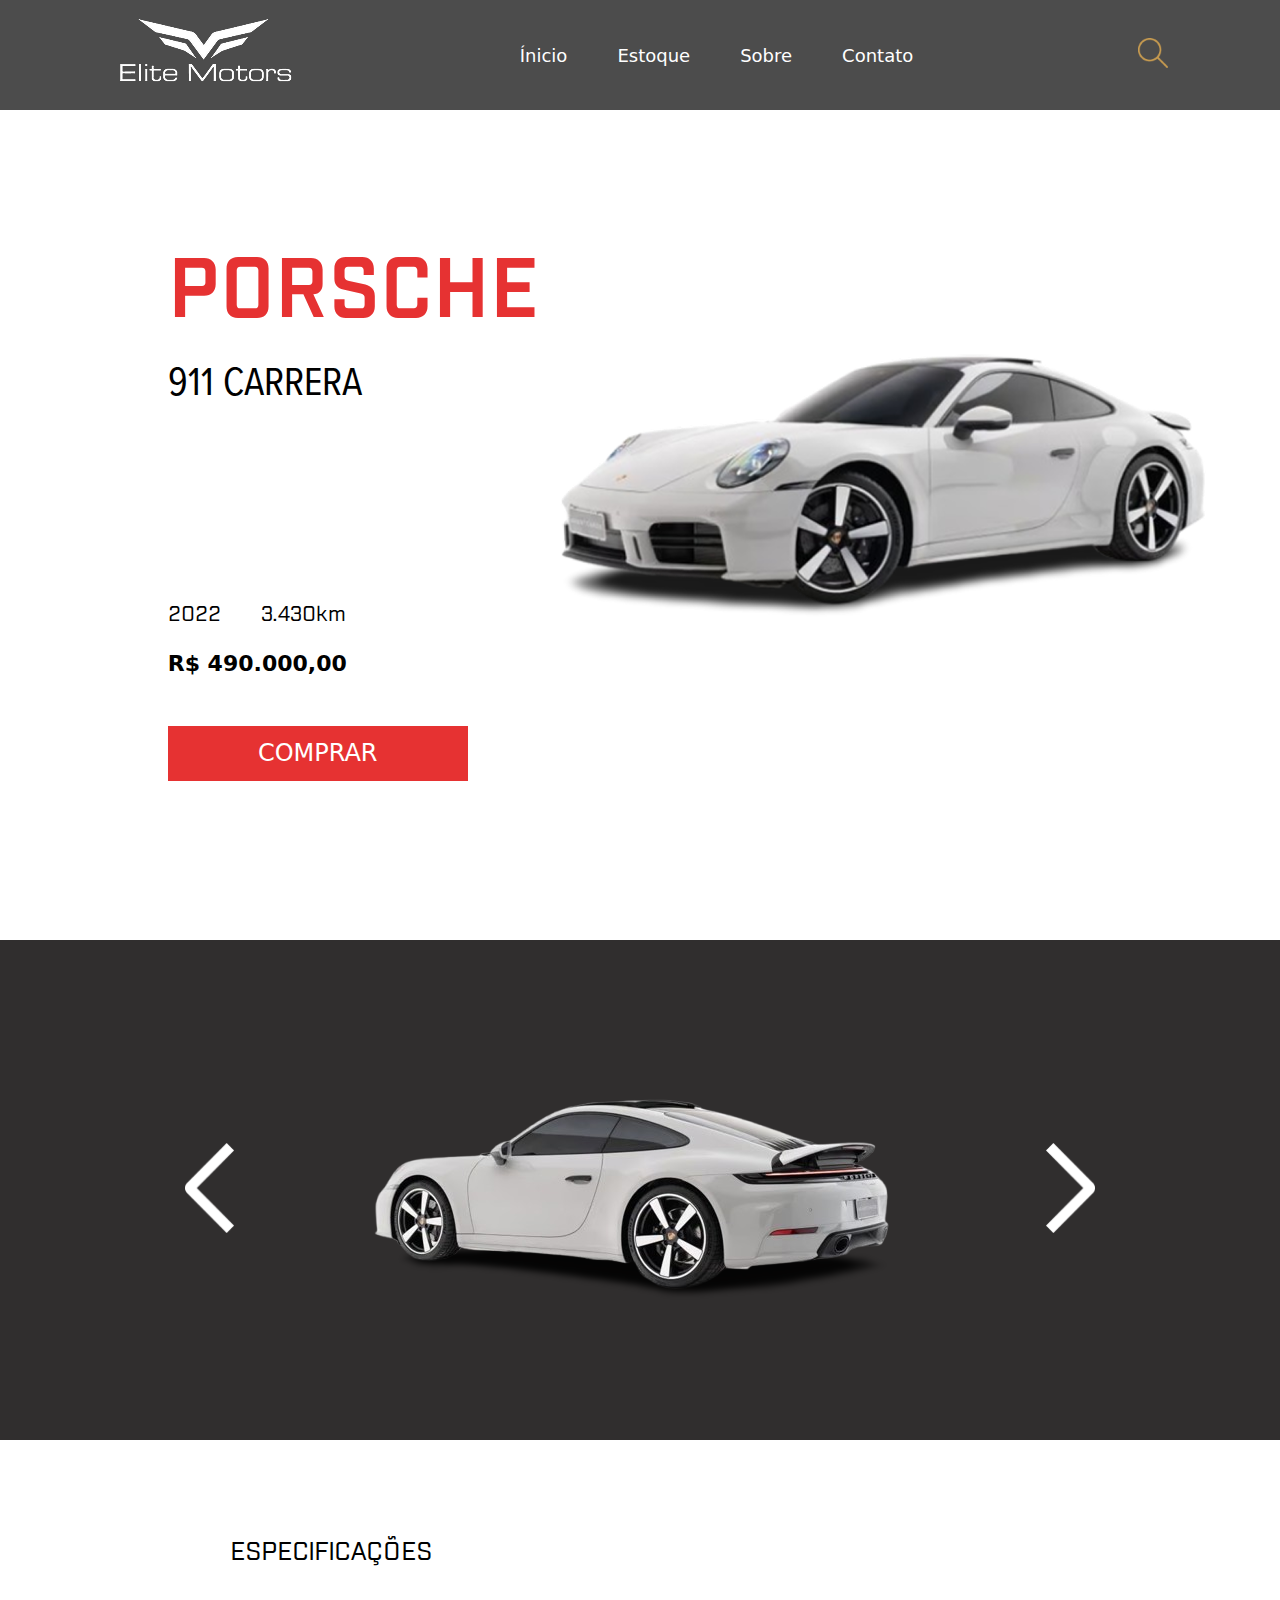
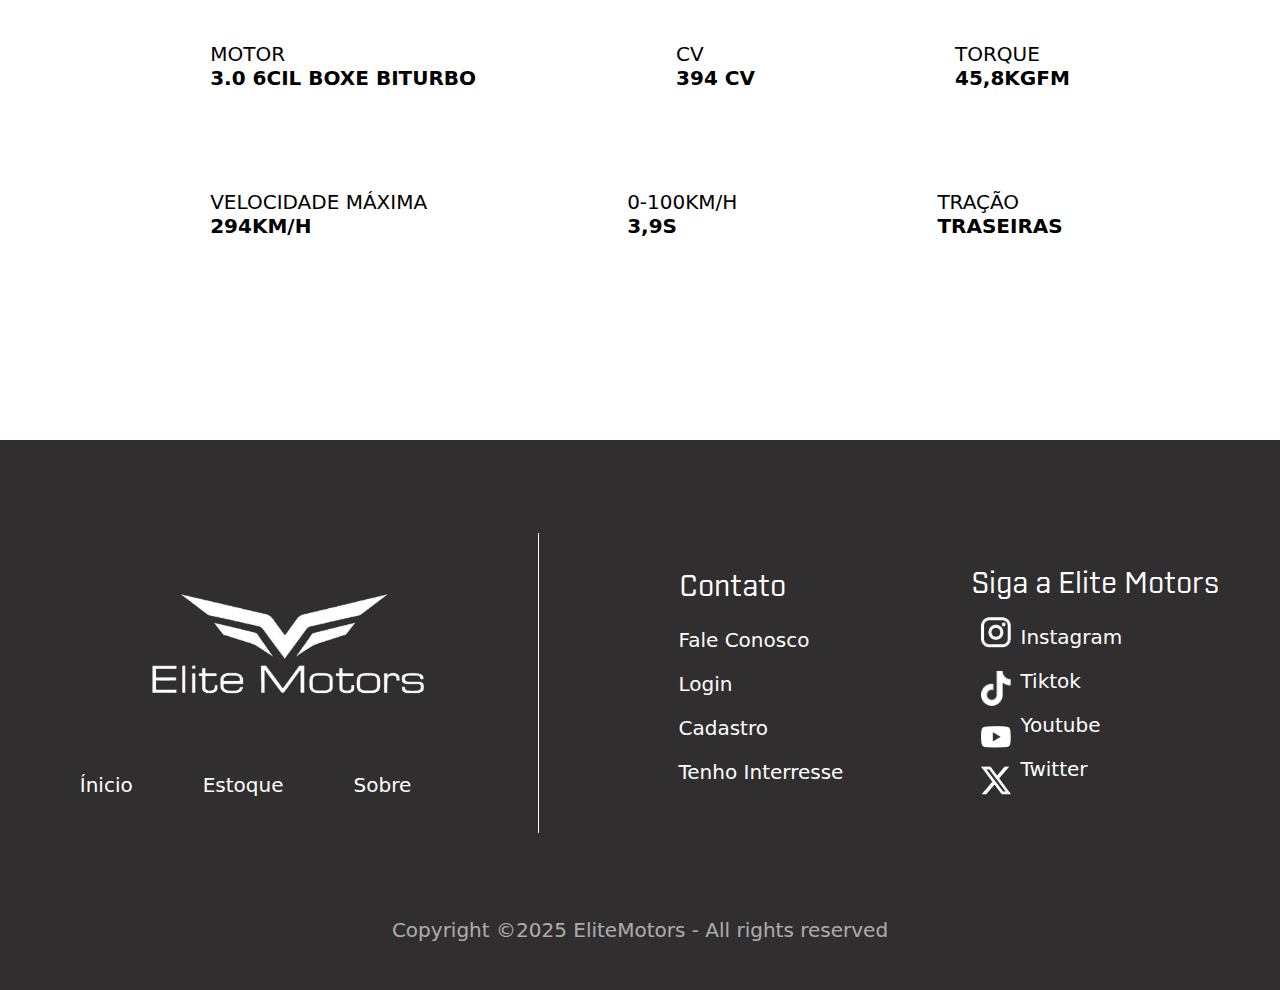
<file: produto.html>
<!DOCTYPE html>
<html lang="en">
<head>
    <meta charset="UTF-8">
    <meta name="viewport" content="width=device-width, initial-scale=1.0">
    <title>Document</title>
    <link rel="stylesheet" href="style.css">
</head>
<body>
    <div class="headerOpacity2"></div>
    <header>
        <div>
            <img class="logoBranca" src="images/logo_Branca 1.png" alt="">
        </div>
        <div>
            <ul class="listaHeader">
                <li>
                    <div class="divInicio">
                        <a href="index.html">Ínicio</a>
                    </div>
                </li>
                <li>
                    <div class="divInicio">
                        <a href="estoque.html">Estoque</a>
                    </div>
                </li>
                <li>
                    <div class="divInicio">
                        <a href="sobre.html">Sobre</a>
                    </div>
                </li>
                <li>
                    <div class="divInicio">
                        <a href="contato.html">Contato</a>
                    </div>
                </li>
            </ul>
        </div>
        <div class="iconHeader">
            <a href="estoque.html">
                <img class="search" src="images/simple-line-icons_magnifier.png" alt="">
            </a >
            
        </div>
    </header>

    <section class="produto">
        <div class="containerProduto">
            <div class="marcaProduto">PORSCHE</div>
            <div class="nomeProduto">911 CARRERA</div>
            <div class="statsCar2">
                <div>2022</div>
                <div>3.430km</div>
            </div>
            <div class="preçoCarros2">R$ 490.000,00</div>
            <a href="" class="btnComprar">COMPRAR</a>
        </div>
        <div class="img1produto"><img  src="images/produto1.png" alt=""></div>
    </section>

    <section class="imagesProduto">
        <div class="containerImgProduto">
            <a href="">
                <img class="angleProduto" src="images/angleProduto.png" alt="">
            </a>
            <div><img src="images/diagonal.png" alt=""></div>
            <a href="">
                <img class="angleProduto" src="images/angleRightProduto.png" alt="">
            </a>
        </div>
    </section>
    
    <section class="specsProduto">
        <div class="tituloSpecs">ESPECIFICAÇÕES</div>
        <div class="containerSpecs">
            <div class="containerSpecsNumeros">
                <div class="fila1">
                    <div class="divSpecs">
                        <div>MOTOR</div>
                        <div class="bold">3.0 6CIL BOXE BITURBO</div>
                    </div>
                    <div class="divSpecs">
                        <div>CV</div>
                        <div class="bold">394 CV</div>
                    </div>
                    <div class="divSpecs">
                        <div>TORQUE</div>
                        <div class="bold">45,8KGFM</div>
                    </div>
                </div>
                <div class="fila2">
                    <div class="divSpecs">
                        <div>VELOCIDADE MÁXIMA</div>
                        <div class="bold">294KM/H</div>
                    </div>
                    <div class="divSpecs">
                        <div>0-100KM/H</div>
                        <div class="bold">3,9S</div>
                    </div>
                    <div class="divSpecs">
                        <div>TRAÇÃO</div>
                        <div class="bold">TRASEIRAS</div>
                    </div>
                </div>
            </div>
        </div>
    </section>


    <footer>        
        <div class="esquerdaFooter">
            
            <img class="logoFooter" src="images/logo_Branca 2.png" alt="">
            
            <div class="mainFooter">
                <a href="">Ínicio</a>
                <a href="">Estoque</a>
                <a href="">Sobre</a>
            </div>
        </div>
        <div class="meioFooter">
            <ul>Contato
                <li class="firstLi"><a href="">Fale Conosco</a></li>
                <li><a href="">Login</a></li>
                <li><a href="">Cadastro</a></li>
                <li><a href="">Tenho Interresse</a></li>
            </ul>
        </div>       
        <div class="direitaFooter">
            <ul><span>Siga a Elite Motors</span>
                <div class="containerSocialFooter">
                    <div class="iconFooter">
                        <img class="imgSocial" src="images/instagram.png" alt="">
                        <img class="imgSocial" src="images/tiktok.png" alt="">
                        <img class="imgSocial" src="images/youtube.png" alt="">
                        <img class="imgSocial" src="images/X.png" alt="">
                    </div>
                    <div class="listaFooter">

                        <li class="firstLi">
                            
                            <a href="">Instagram</a>
                        </li>
                        <li>
                            
                            <a href="">Tiktok</a>
                        </li>
                        <li>
                            
                            <a href="">Youtube</a>
                        </li>                
                        <li>
                            
                            <a href="">Twitter</a>
                        </li>
                    </div>
                </div>
            </ul>
        </div> 
        <div class="copyright">
            Copyright ©2025 EliteMotors -  All rights reserved  
        </div>
    </footer>

    
</body>
</html>
</file>
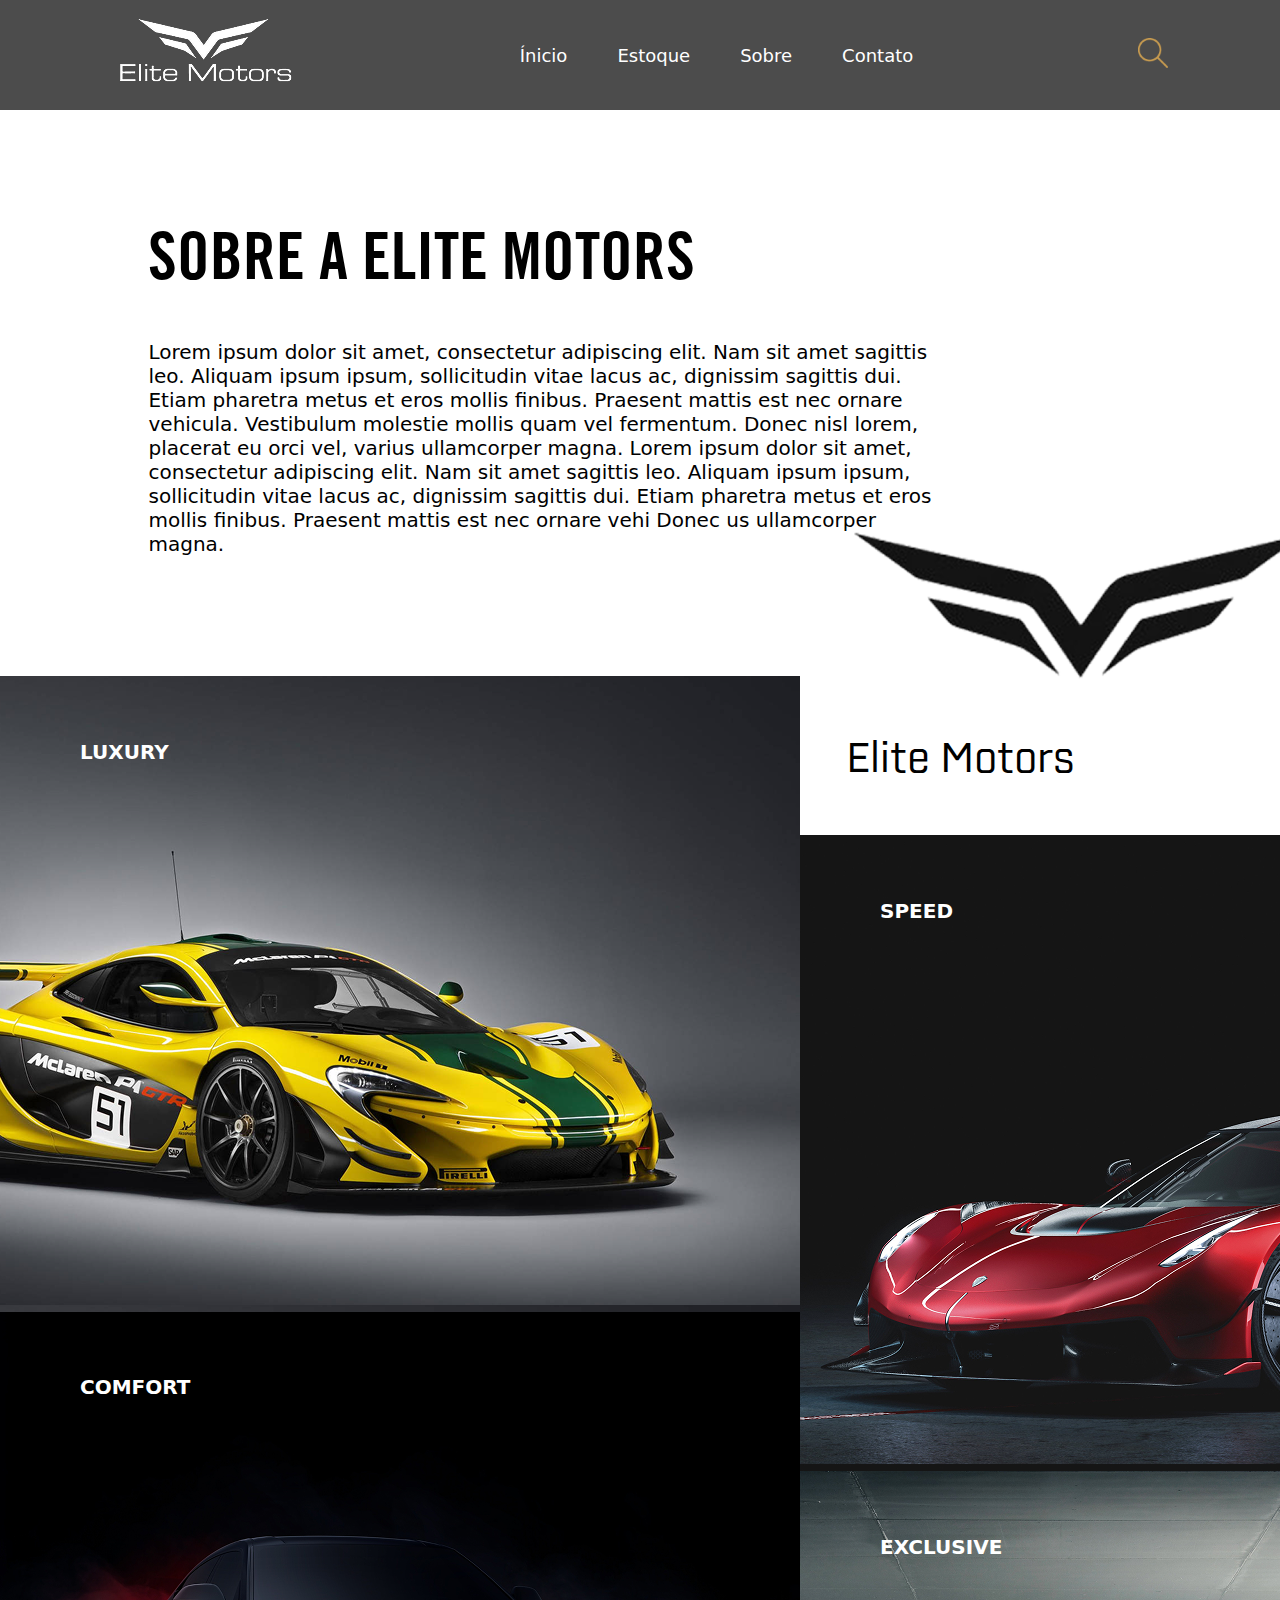
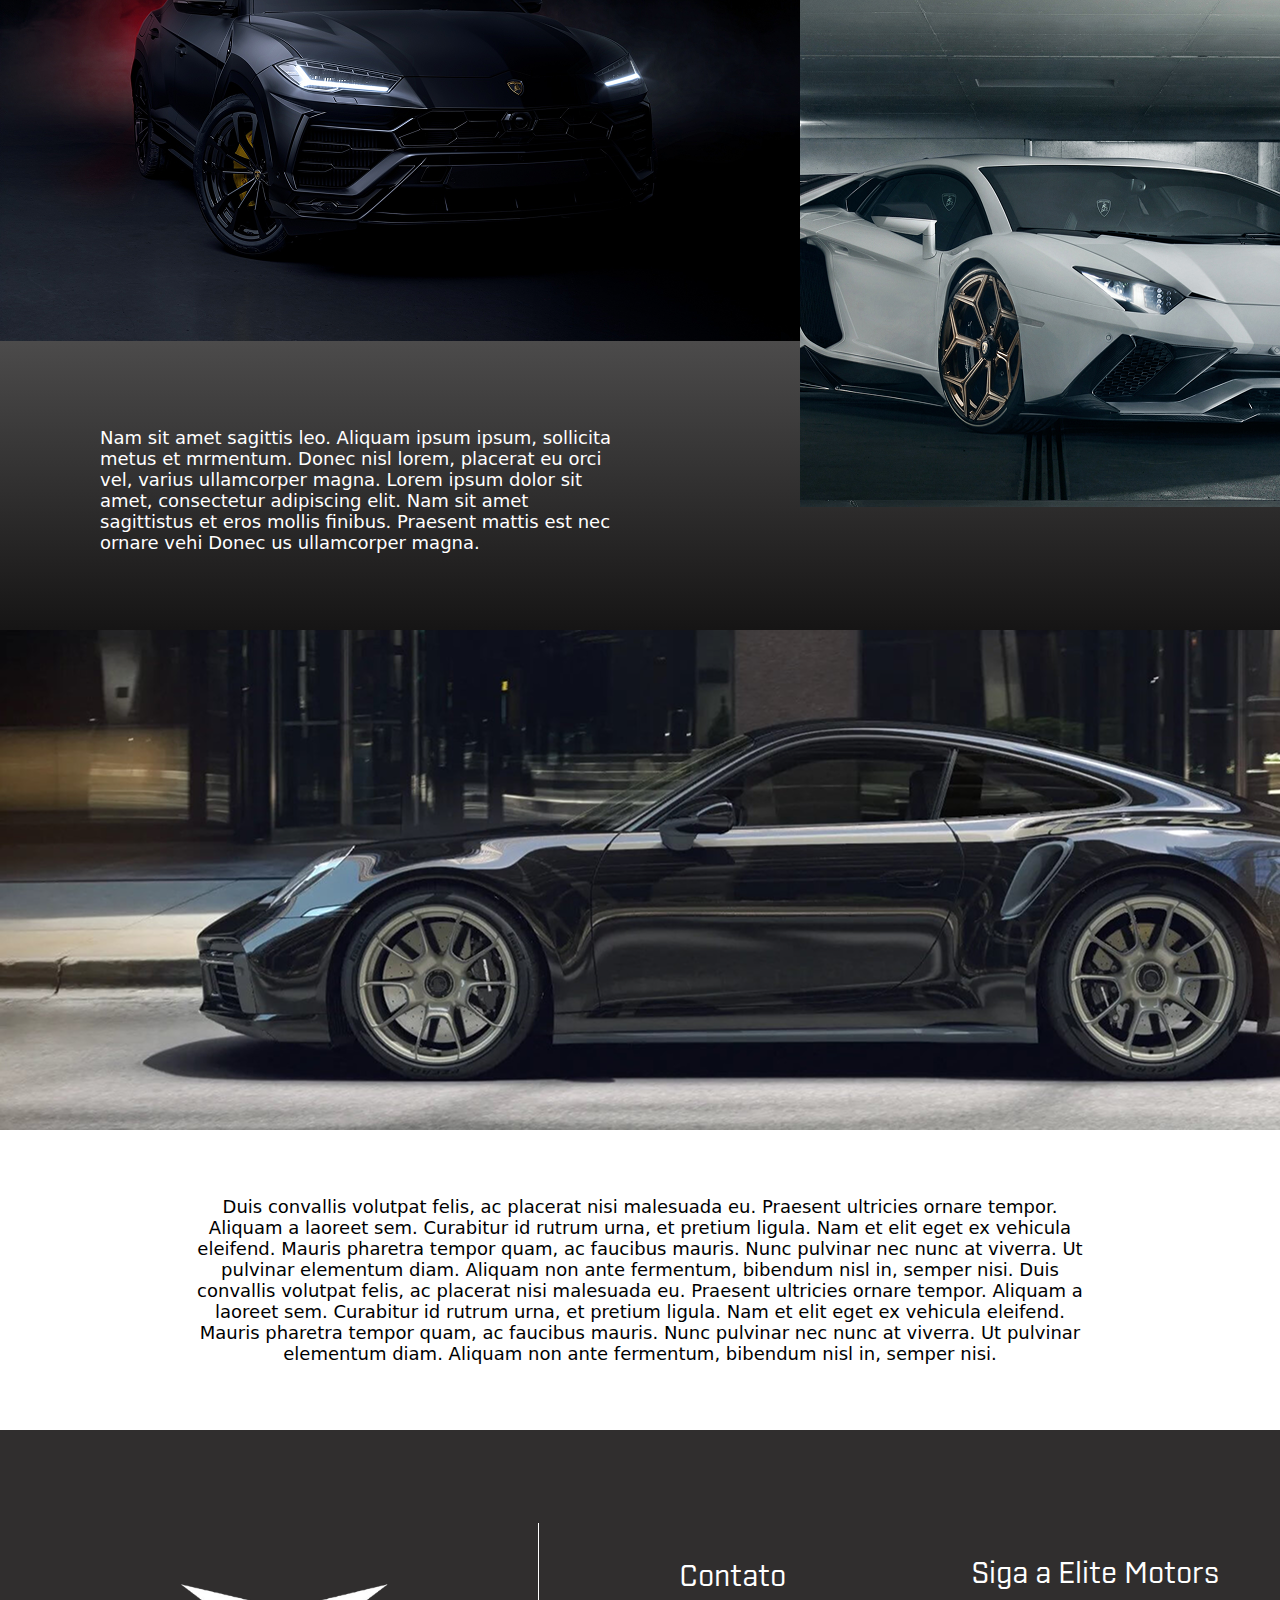
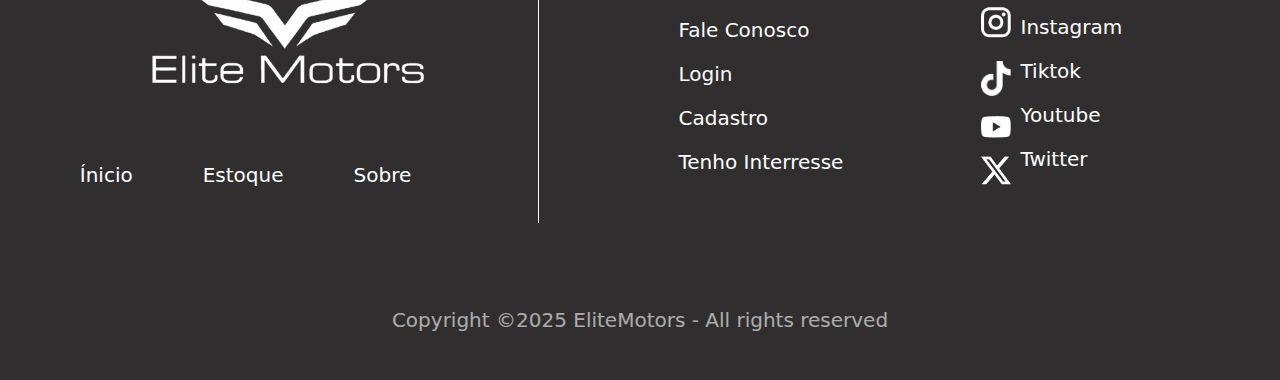
<file: sobre.html>
<!DOCTYPE html>
<html lang="en">
<head>
    <meta charset="UTF-8">
    <meta name="viewport" content="width=device-width, initial-scale=1.0">
    <title>Document</title>
    <link rel="stylesheet" href="style.css">
</head>
<body>
    <div class="headerOpacity2"></div>
    <header>
        <div>
            <img class="logoBranca" src="images/logo_Branca 1.png" alt="">
        </div>
        <div>
            <ul class="listaHeader">
                <li>
                    <div class="divInicio">
                        <a href="index.html">Ínicio</a>
                    </div>
                </li>
                <li>
                    <div class="divInicio">
                        <a href="estoque.html">Estoque</a>
                    </div>
                </li>
                <li>
                    <div class="divInicio">
                        <a href="sobre.html">Sobre</a>
                    </div>
                </li>
                <li>
                    <div class="divInicio">
                        <a href="contato.html">Contato</a>
                    </div>
                </li>
            </ul>
        </div>
        <div class="iconHeader">
            <a href="estoque.html">
                <img class="search" src="images/simple-line-icons_magnifier.png" alt="">
            </a >
            
        </div>
    </header>
    
    <section class="mainSobre">
        <div class="tituloEstoque">
            SOBRE A ELITE MOTORS
        </div>
        <div class="txtSobre">            
            Lorem ipsum dolor sit amet, consectetur adipiscing elit. Nam sit amet sagittis leo. Aliquam ipsum ipsum, sollicitudin vitae lacus ac, dignissim sagittis dui. Etiam pharetra metus et eros mollis finibus. Praesent mattis est nec ornare vehicula. Vestibulum molestie mollis quam vel fermentum. Donec nisl lorem, placerat eu orci vel, varius ullamcorper magna.
            Lorem ipsum dolor sit amet, consectetur adipiscing elit. Nam sit amet sagittis leo. Aliquam ipsum ipsum, sollicitudin vitae lacus ac, dignissim sagittis dui. Etiam pharetra metus et eros mollis finibus. Praesent mattis est nec ornare vehi Donec us ullamcorper magna.
        </div>
        <div class="logoSobre">
            <img class="imgLogoSobre" src="images/logoSobre.png" alt="">
            <div class="nomeSobre">Elite Motors</div>
        </div>        
    </section>

    <section class="cardsSobre">
        <div class="luxury cardAfter">
            <div class="tituloCards">LUXURY</div>
            <div class="txtAfter">
                Lorem ipsum dolor sit amet consectetur adipisicing elit. Vitae laudantium illo nulla dicta porro perspiciatis sequi praesentium molestias. Quasi, fugit ab nemo voluptates debitis facilis harum officia maiores natus reprehenderit?
                Lorem ipsum, dolor sit amet consectetur adipisicing elit. Ipsa maxime ab sapiente ad maiores, repudiandae iste nemo magni culpa adipisci, doloremque minima ea similique molestiae natus rem numquam! Porro, delectus.
                Lorem ipsum, dolor sit amet consectetur adipisicing elit. Sapiente accusantium nesciunt nam unde dolores eveniet facere ab nostrum placeat, numquam, impedit et tempora pariatur possimus hic. Nihil pariatur harum modi.
            </div>
        </div>
        <div class="speed cardAfter">
            <div class="tituloCards">SPEED</div>
            <div class="txtAfter">
                Lorem ipsum dolor sit amet consectetur adipisicing elit. Vitae laudantium illo nulla dicta porro perspiciatis sequi praesentium molestias. Quasi, fugit ab nemo voluptates debitis facilis harum officia maiores natus reprehenderit?
                Lorem ipsum, dolor sit amet consectetur adipisicing elit. Ipsa maxime ab sapiente ad maiores, repudiandae iste nemo magni culpa adipisci, doloremque minima ea similique molestiae natus rem numquam! Porro, delectus.
                Lorem ipsum, dolor sit amet consectetur adipisicing elit. Sapiente accusantium nesciunt nam unde dolores eveniet facere ab nostrum placeat, numquam, impedit et tempora pariatur possimus hic. Nihil pariatur harum modi.
            </div>
        </div>
        <div class="comfort cardAfter">
            <div class="tituloCards">COMFORT</div>
            <div class="txtAfter">
                Lorem ipsum dolor sit amet consectetur adipisicing elit. Vitae laudantium illo nulla dicta porro perspiciatis sequi praesentium molestias. Quasi, fugit ab nemo voluptates debitis facilis harum officia maiores natus reprehenderit?
                Lorem ipsum, dolor sit amet consectetur adipisicing elit. Ipsa maxime ab sapiente ad maiores, repudiandae iste nemo magni culpa adipisci, doloremque minima ea similique molestiae natus rem numquam! Porro, delectus.
                Lorem ipsum, dolor sit amet consectetur adipisicing elit. Sapiente accusantium nesciunt nam unde dolores eveniet facere ab nostrum placeat, numquam, impedit et tempora pariatur possimus hic. Nihil pariatur harum modi.
            </div>
        </div>
        <div class="exclusive cardAfter">
            <div class="tituloCards">EXCLUSIVE</div>
            <div class="txtAfter">
                Lorem ipsum dolor sit amet consectetur adipisicing elit. Vitae laudantium illo nulla dicta porro perspiciatis sequi praesentium molestias. Quasi, fugit ab nemo voluptates debitis facilis harum officia maiores natus reprehenderit?
                Lorem ipsum, dolor sit amet consectetur adipisicing elit. Ipsa maxime ab sapiente ad maiores, repudiandae iste nemo magni culpa adipisci, doloremque minima ea similique molestiae natus rem numquam! Porro, delectus.
                Lorem ipsum, dolor sit amet consectetur adipisicing elit. Sapiente accusantium nesciunt nam unde dolores eveniet facere ab nostrum placeat, numquam, impedit et tempora pariatur possimus hic. Nihil pariatur harum modi.
            </div>
        </div>        
    </section>

    <div class="txtAbaixoCards">
        <div> Nam sit amet sagittis leo. Aliquam ipsum ipsum, sollicita metus et mrmentum. Donec nisl lorem, placerat eu orci vel, varius ullamcorper magna. Lorem ipsum dolor sit amet, consectetur adipiscing elit. Nam sit amet sagittistus et eros mollis finibus. Praesent mattis est nec ornare vehi Donec us ullamcorper magna.
        </div>
    </div>
    

    <div class="bannerSobre">      
    </div>
    <div class="txtSobreFinal">
        Duis convallis volutpat felis, ac placerat nisi malesuada eu. Praesent ultricies ornare tempor. Aliquam a laoreet sem. Curabitur id rutrum urna, et pretium ligula. Nam et elit eget ex vehicula eleifend. Mauris pharetra tempor quam, ac faucibus mauris. Nunc pulvinar nec nunc at viverra. Ut pulvinar elementum diam. Aliquam non ante fermentum, bibendum nisl in, semper nisi. Duis convallis volutpat felis, ac placerat nisi malesuada eu. Praesent ultricies ornare tempor. Aliquam a laoreet sem. Curabitur id rutrum urna, et pretium ligula. Nam et elit eget ex vehicula eleifend. Mauris pharetra tempor quam, ac faucibus mauris. Nunc pulvinar nec nunc at viverra. Ut pulvinar elementum diam. Aliquam non ante fermentum, bibendum nisl in, semper nisi.
        
    </div>

    <footer class="footer2">        
        <div class="esquerdaFooter">
            
            <img class="logoFooter" src="images/logo_Branca 2.png" alt="">
            
            <div class="mainFooter">
                <a href="">Ínicio</a>
                <a href="">Estoque</a>
                <a href="">Sobre</a>
            </div>
        </div>
        <div class="meioFooter">
            <ul>Contato
                <li class="firstLi"><a href="">Fale Conosco</a></li>
                <li><a href="">Login</a></li>
                <li><a href="">Cadastro</a></li>
                <li><a href="">Tenho Interresse</a></li>
            </ul>
        </div>       
        <div class="direitaFooter">
            <ul><span>Siga a Elite Motors</span>
                <div class="containerSocialFooter">
                    <div class="iconFooter">
                        <img class="imgSocial" src="images/instagram.png" alt="">
                        <img class="imgSocial" src="images/tiktok.png" alt="">
                        <img class="imgSocial" src="images/youtube.png" alt="">
                        <img class="imgSocial" src="images/X.png" alt="">
                    </div>
                    <div class="listaFooter">

                        <li class="firstLi">
                            
                            <a href="">Instagram</a>
                        </li>
                        <li>
                            
                            <a href="">Tiktok</a>
                        </li>
                        <li>
                            
                            <a href="">Youtube</a>
                        </li>                
                        <li>
                            
                            <a href="">Twitter</a>
                        </li>
                    </div>
                </div>
            </ul>
        </div> 
        <div class="copyright">
            Copyright ©2025 EliteMotors -  All rights reserved  
        </div>
    </footer>
    


</body>
</html>
</file>
<file: style.css>
* {
    margin: 0;
}
body {
    font-family: system-ui, -apple-system, BlinkMacSystemFont, 'Segoe UI', Roboto, Oxygen, Ubuntu, Cantarell, 'Open Sans', 'Helvetica Neue', sans-serif;
    overflow-x: hidden;
}
a {
    text-decoration: none;
    color: white;
}
.landing {
    width: 100%;
    height: 100vh;
    background-image: url(images/2025-Porsche-911-GT3-005-2160-scaled-1\ 1.png);
    background-position-x:-167px ;
    background-position-y:-86px ;   
}
.landing2 {
    width: 100%;
    height: 100vh;
    background-image: url(images/ferrari\ SF90\ 4.png);
    background-position-x: ;
    background-position-y:-86px ;   
}
.landing3 {
    width: 100%;
    height: 100vh;
    background-image: url(images/lambo_huracan\ 2.png);
    background-position-x: ;
    background-position-y:-50px ;   
}
.landing4 {
    width: 100%;
    height: 100vh;
    background-image: url(images/bmw-m4-7680x4320\ 2.png);
    background-position-x: ;
    background-position-y:-86px ;   
}
@font-face {
    font-family: "Justina-Blackit"; 
    src: url(fonts/VTFJustinaHUM-BlackIt.otf) format("truetype");
}
@font-face {
    font-family: "Justina-Regularit"; 
    src: url(fonts/VTFJustinaHUM-RegularIt.otf) format("truetype");
}
@font-face {
    font-family: "TradeGothic"; 
    src: url(fonts/Trade\ Gothic\ Bold\ Condensed\ No.\ 20.otf) format("truetype");
}
@font-face {
    font-family: "ProximaNova"; 
    src: url(fonts/Fontspring-DEMO-proximanovacond-regular.otf) format("truetype");
}
@font-face {
    font-family: "Justina-Bold"; 
    src: url(fonts/VTFJustinaHUM-Bold.otf) format("truetype");
}
@font-face {
    font-family: "Justina-Regular"; 
    src: url(fonts/VTFJustinaHUM-Regular.otf) format("truetype");
}
header {
    width: 100%;
    height: 140px;    
    position: absolute;    
    display: flex;
    align-items: center;
    justify-content: space-around;
    z-index: 11;
}
.headerOpacity {
    width: 100%;
    height: 140px;
    background-color: black;
    opacity: 45%;
    position: absolute;
    z-index: 10;
    
}
.headerOpacity2 {
    width: 100%;
    height: 140px;
    background-color: black;
    opacity: 70%;
    position: absolute;
    z-index: 10;
    
}
header div {
    display: flex;
    align-items: center;
    height: 100%;    
}
.listaHeader{
    color:rgb(255, 255, 255);
    padding-inline-start: 0px;
    list-style: none;
    display: flex;
    gap: 50px;
    font-size: 18px;
}
.listaHeader ul li:hover {
    background-color: rebeccapurple;
}
.divInicio{    
    width: 100%;
    height: 100%;
    border-bottom: solid 1px transparent;
    margin-bottom: 0px;
    transition: 0.3s ;
}
.divInicio:hover {
    border-bottom: solid 1px #C79B50;
    margin-bottom: 15px;
}
.iconHeader {
    display: flex;
    gap: 50px;
}
.shopCar{
    height: 40px;
    width: 40px;
}
.search {
    width: 30px;
    height: 30px;
}
.logoBranca {
    padding-top: 20px;
}

.divCarName {
    display: flex;
    flex-direction: column;
    justify-content: right;
    position: relative;
    top: 30%;
    left: 60%;
    color: white;
    font-size: 60px;
    font-family: "Justina-Regularit", sans-serif;
    text-align: right;    
}
.divCarName2 {
    display: flex;
    flex-direction: column;
    justify-content: right;
    position: relative;
    top: 30%;
    left: 15%;
    color: white;
    font-size: 60px;
    font-family: "Justina-Regularit", sans-serif;
    text-align: left;    
}
.divCarName div{
    width: 500px;
}

.cian {
    color: #03BFB5;
    font-family: "Justina-Blackit", sans-serif;
}
.menuBack {
    height: 300px;
    width: 90px;
    background-color: black;
    position: relative;
    top: 3%;
    left: 5%;
    z-index: 999;
    border-radius: 20PX;
    opacity: 70%;
    display: flex;
    flex-direction: column;
    justify-content: space-evenly;
    align-items: center;
}
.bolaAmarela {
    width: 40px;
    height: 40px;
    border-radius:50% ;
    background-color:#C79B50 ;   
}
.bolaNormal {
    width: 35px;
    height: 35px;
    border-radius:50% ;
    background-color: #D9D9D9;
    opacity: 70%;
    cursor: pointer;
    transition: 0.3s;
}
.bolaNormal:hover {
    opacity: 100%;
}
.divBola {
    height: 10%;
    display: flex;
    justify-content: center;
    align-items: center;
}
.btnVerMais {
    width: 240px;
    height: 60px;
    background-color: #03BFB5;
    border-radius: 20px;
    position: relative;
    top: 21%;
    left: 5%;
    display: flex;
    align-items: center;
    justify-content: center;
    font-size: 20px;
    gap: 20px;
    color: black;
}
.vermelho {
    background-color: #E63232;
}
.colorRed {
    color: #E63232;
}
.angleUp {
    transform: scale(0.9);
}
@media (max-width: 1600px) {
    .landing {        
        background-image: url(images/2025-Porsche-911-GT3-005-2160-scaled-1\ 2.png);
        background-position-x:0px;
        background-position-y:-56px ;             
    }
    header {     
        height: 110px;        
    }
    .headerOpacity {        
        height: 110px;        
    }
    .headerOpacity2 {        
        height: 110px;        
    }
}

.inicioEstoque {
    background-color: white;
    height: 100vh;
    width: 73.8%;
    margin: 0 auto;
    margin-bottom: 130px;
    
}
.txtInicioEstoque {
    display: flex;
    justify-content: space-between;
    margin-top: 100px;
    margin-bottom: 100px;
}
.divEsquerda {
    display: flex;
    flex-direction: column;
    justify-content: space-between;
}
.divDireita {
    display: flex;
    flex-direction: column;
    justify-content: space-between;
}
.tituloEsquerda {
    font-size: 65px;
    font-family: "TradeGothic",sans-serif;
}
.descEsquerda {
    font-size: 25px;
}

.tituloDireita{
    font-size: 22px;
    font-weight:bold;
}
.descDireita {
    font-size: 20px;
}
.carrosInicioEstoque {
    display: flex;
    gap: 45px;
}
.divCar {
    width: 363.6px;    
    height: 400px;
    background-color: transparent;
    clip-path: polygon(
        0% 0%,    /* canto superior esquerdo */
        100% 0%,  /* canto superior direito */
        100% 80%, /* lado direito até um pouco acima do canto inferior */
        80% 100%, /* corte diagonal no canto inferior direito */
        0% 100%   /* canto inferior esquerdo */
    );
    padding: 3%;
    transition: 0.3s;
    border-top: solid 2px transparent;
    cursor: pointer;
    color: black ;
}
.divCar:hover {
    background-color: rgb(216, 215, 215);
    border-top: solid 2px #E63232;
}
.divCar img {
    width: 100%;
    height: 100%;    
    
}
.marcaCarros {
    font-family: "Justina-Bold",sans-serif;
    color: #E63232;
    letter-spacing: 1px;
    font-size: 20px;
}
.nomeCarros {
    font-family: "ProximaNova", sans-serif;
    letter-spacing: 1px;
    font-size: 20px;
    width: 55px;
    padding-bottom: 40px;
    border-bottom: solid 1px #E63232;
}
.statsCar {
    display: flex;
    gap: 40px;
    font-family: "Justina-Regular";
    font-size: 16px;
    margin-top: 20px;
    margin-bottom: 20px;
}
.preçoCarros {
    font-family: system-ui, -apple-system, BlinkMacSystemFont, 'Segoe UI', Roboto, Oxygen, Ubuntu, Cantarell, 'Open Sans', 'Helvetica Neue', sans-serif;
    font-weight: 600;
    font-size: 17px;
}
.btnTodosCarros {
    background-color: #E63232;
    width: 363.6px;
    height: 50px;
    display: flex;
    justify-content: center;
    align-items: center;    
    margin-top: 80px;
    
}
.btnTodosCarros a {
    color: black;
    font-weight: bold;
    font-family:  system-ui, -apple-system, BlinkMacSystemFont, 'Segoe UI', Roboto, Oxygen, Ubuntu, Cantarell, 'Open Sans', 'Helvetica Neue', sans-serif;
    letter-spacing: 1px;
    width: 100%;
    height: 100%;
    display: flex;
    justify-content: center;
    align-items: center;
}

.marcaParceiras {
    height: 280px;
    width: 100%;
    background-color: #302E2E;
}
.tituloMarcas {
    color: white;
    font-size: 40px;
    font-family: "TradeGothic";
    text-align: center;
    padding-top: 30px;
}
.carroselLogos {
    display: flex;
    justify-content: space-evenly;
    align-items: center;
    width: 100%;
    display: flex;
    width: calc(200%);
    animation: scroll 20s linear infinite;

}
.carroselLogos img {
    transform: scale(0.7);
    flex-shrink: 0;
}
@keyframes scroll {
    from {
        transform: translateX(0);
    }
    to {
        transform: translateX(-50%);
    }
}
.inicioSobre {
    background-color: white;
    height: 100vh;
    width: 73.8%;
    margin: 0 auto;
    margin-bottom: 230px;
}
.logoInicioSobre {
    transform: scale(0.7);
}
.divtxtInicioSobre {
    display: flex;
    margin-top: 100px;
}
.divlogoInicioSobre {
    width: 50%;
    text-align: center;
    position: relative;
    top: -10%;
}
.txtInicioSobre {
    width: 50%;
    display: flex;
    flex-direction: column;
    justify-content: center;
    
}
.logoInicioSobre {
    width: 100%;
    height: 100%;
}
.tituloInicioSobre {
    font-family: "TradeGothic", sans-serif;
    font-size: 45px;
    margin-bottom: 20px;
}
.nomeInicioSobre {
    font-family: "Justina-Regular",sans-serif;
    font-size: 40px;
    position: relative;
    top: -30%;
}
.descInicoSobre {
    font-size: 25px;
}
.cardSobre {
    width: 100%;
    height: 350px;
    background-image: url(images/2020-Koenigsegg-Jesko-001\ 1.png);
    background-position-x: -130px;
    background-position-y: -60px;
    border-radius: 10px;
    display: flex;
    align-items: center;
    position: relative;
    
}
.cardSobre img {
    transform: scale(0.7);
}
.angleEsquerda {
    position: absolute;
    left: 3%;
    top: 40%;
}
.angleDireita {
    position: absolute;
    left: 94%;
    top: 42%;
}
.cardSpecs {
    width:130px;
    height: 130px;
    background-color: #2c2c2c;
    opacity: 80%;
    position: relative;
    left: 15%;
    border-radius: 10px;
    display: flex;
    justify-content: center;
    align-items: center;
    flex-direction: column ;
    color: white;
    font-weight: 600;
    font-size: 20px;
}

.btnMarca {
    background-color: #03BFB5;
    width: 363.6px;
    height: 50px;
    display: flex;
    justify-content: center;
    align-items: center;    
    margin-top: 80px;
    
}
.btnMarca a {
    color: black;
    font-weight: bold;
    font-family:  system-ui, -apple-system, BlinkMacSystemFont, 'Segoe UI', Roboto, Oxygen, Ubuntu, Cantarell, 'Open Sans', 'Helvetica Neue', sans-serif;
    letter-spacing: 1px;
    width: 100%;
    height: 100%;
    display: flex;
    justify-content: center;
    align-items: center;
}
.divCard {
    display: flex;
    flex-direction:column ;
    justify-content: center;
    align-items: center;
    margin-top: 20px;
}

.inicioContato {
    background-color: white;
    height: 55vh;
    width: 73.8%;
    margin: 0 auto;
    border-top: solid 3px black;
    display: flex;
    justify-content: center;
    align-items: center;
}
.containerContato {
    display: flex;
}
.tituloInicioContato {
    font-family: "Justina-Regular",sans-serif;
    font-size: 50px;
    width: 50%;
    margin-top: 30px;
}
.containerDescContato{
    width: 50%;
}
.descContato {
    font-family: "TradeGothic";
    font-size: 24px;
}
.txtContato {
    font-size: 20px;
    margin-top: 20px;
}
.btnTenhoInterresse  {
    background-color: transparent;
    border: 1px solid black;
    width: 263.6px;
    height: 50px;
    display: flex;
    justify-content: center;
    align-items: center;        
    margin-top: 30px;
}
.btnTenhoInterresse  a {
    color: black;
    font-weight: bold;
    font-family:  system-ui, -apple-system, BlinkMacSystemFont, 'Segoe UI', Roboto, Oxygen, Ubuntu, Cantarell, 'Open Sans', 'Helvetica Neue', sans-serif;
    letter-spacing: 1px;
    width: 100%;
    height: 100%;
    display: flex;
    justify-content: center;
    align-items: center;
}
footer {
    background-color: #302E2E;
    width: 100%;
    padding-top: 50px;
    height: 500px;
    display: flex;
    justify-content: center;
    align-items: center;
    column-gap: 100px;
    flex-wrap: wrap;
}
.logoFooter {
    transform: scale(0.7);
    position: relative;
    top: -30%;
    left: 6%;
}
.mainFooter {
    position: relative;
    top: -60%;
    display: flex;
    gap: 70px;
    justify-content: center;
}
.esquerdaFooter {
    border-right: solid 1px white;
    padding-right: 100px;
    height: 60%;
    font-size: 20px;
    width: 30%;
}
.meioFooter {
    margin-left: 40px;
    width: 15%;
}
.meioFooter ul{
    padding-inline-start: 0px;
    list-style: none;
    color: white;
    font-family: "Justina-Regular",sans-serif;
    font-size: 28px;
}
.meioFooter ul li {
    padding-bottom: 20px;
    font-family: system-ui, -apple-system, BlinkMacSystemFont, 'Segoe UI', Roboto, Oxygen, Ubuntu, Cantarell, 'Open Sans', 'Helvetica Neue', sans-serif;
    font-size: 20px;
}
.meioFooter ul:first-child a {
    padding-top: 50px;
}
.firstLi {
    padding-top: 18px;
}
.direitaFooter {
    width: 20%;
}
.direitaFooter ul{
    padding-inline-start: 0px;
    list-style: none;
    color: white;
    font-family: "Justina-Regular",sans-serif;
    font-size: 28px;
    
}
.direitaFooter ul li{
    padding-bottom: 20px;
    font-family: system-ui, -apple-system, BlinkMacSystemFont, 'Segoe UI', Roboto, Oxygen, Ubuntu, Cantarell, 'Open Sans', 'Helvetica Neue', sans-serif;
    font-size: 20px;
    display: flex;    
    align-items: center ;
}
.imgSocial {
    transform: scale(0.6);
}
.containerSocialFooter {
    display: flex;
}
.iconFooter {
    display: flex;
    flex-direction: column;
}
.listaFooter {
    display: flex;
    flex-direction: column;
}
.copyright {
    opacity: 60%;
    color: rgb(255, 255, 255);
    font-size: 20px;
    height: 30px;
}





/*------------------------ESTOQUE--------------------------*/

.estoque {
    width: 100%;
    margin-bottom: 150px;

}
.containerEstoque {
    width: 78.8%;
    margin: 0 auto;

}
.tituloEstoque {
    font-family: "TradeGothic";
    font-size: 65px;
    height: 300px;
    display: flex;
    align-items: end;
}
.containerGradeEstoque {
    display: flex;
    margin-top: 100px;
    gap: 40px;
}
.filtrar {
    width: 45%;
    display: flex;
    flex-direction: column;
    gap: 30px;
     
}
.tipoFiltro {
    font-family: "TradeGothic";
    font-size: 18px;
    margin-bottom: 20px;
}
.exemploFiltro {
    color: #888888;
    padding-bottom: 5px;
    border-bottom: solid 2px #E63232;
    text-align: center;
}
.entreExemplo {
    font-family: "TradeGothic";
    font-size: 16px;
    
}
.divFiltro {
    display: flex;
    justify-content: space-between  ;
    gap: 20px;
}
.gradeEstoque {
    display: flex;
    flex-wrap: wrap ;
    justify-content: space-between;
    row-gap: 40px;
}
.divCar2 {
    width: 250px;    
    height: 360px;
    background-color: transparent;
    clip-path: polygon(
        0% 0%,    /* canto superior esquerdo */
        100% 0%,  /* canto superior direito */
        100% 80%, /* lado direito até um pouco acima do canto inferior */
        80% 100%, /* corte diagonal no canto inferior direito */
        0% 100%   /* canto inferior esquerdo */
    );
    padding: 3%;
    transition: 0.3s;
    border-top: solid 2px transparent;
    cursor: pointer;
    color: black    ;
}
.divCar2:hover {
    background-color: rgb(216, 215, 215);
    border-top: solid 2px #E63232;
}
.divCar2 img {
    width: 100%;
    height: 100%;    
}
.btnFiltrar {
    margin-top: 50px;
    width: 100%;
    height: 50px;
    background-color: #E63232;
    display: flex;
    justify-content: center;
    align-items: center;
    color: white;
    letter-spacing: 1px;
    font-size: 20px;
    font-weight: bold;
}


/*----------------------------SOBRE----------------------------*/

.mainSobre {
    width: 76.8%;
    margin: 0 auto;
    position: relative;
}
.txtSobre {
    width: 80%;
    font-size: 20px;
    margin-top: 40px;
}
.imgLogoSobre {
    transform: scale(0.7);
    position: absolute;
    left: 20%;
    top: 18%;
    
}
.nomeSobre {
    font-family: "Justina-Regular",sans-serif;
    font-size: 40px;
    position: absolute;
    left: 71%;
    top: 130%;
}
.cardsSobre {
    display: grid;
    grid-template-columns: 1fr 1fr;
    grid-auto-rows: 159px;    
    margin-top: 120px;
}
.txtAfter {
    font-size: 18px;
    color: white;
    padding: 5%;
    position: relative;
    top: 100%;
    z-index: 100;
    transition: 0.4s;
}
.luxury:hover .txtAfter {
    top: 55%;
}
.luxury {
    width: 800px;
    height: 636px;
    background-image:url(images/mclaren-js7crb2zb9wbk7zk\ 1.png);

    grid-column: 1;
    grid-row: 1;
    position: relative;
    z-index: 98;
    transition: 0.4s;
    overflow: hidden;
}
.cardAfter {
    overflow: hidden;
}
.cardAfter:hover .txtAfter {
    top: 55%;
}
.cardAfter:hover::after{
    top: 0;
}
.cardAfter::after {
    content: "";
    
    height: 100%;
    width: 100%;
    background: linear-gradient(
        to top,
        rgb(29, 29, 29) 50%,   
        rgb(36, 36, 36) 55%,
        rgba(46, 46, 46, 0) 100%    
    );
    position: absolute;
    top: 100%;
    left: 0;
    z-index: 99;
    transition: 0.4s;
}
.speed {
    width: 800px;
    height: 636px;
    background-image: url(images/koeniSpeed.png);    
    grid-column: 2;
    grid-row: 2;
    position: relative;
}
.comfort {
    width: 800px;
    height: 629px;
    background-image: url(images/lamborghini-urus-3840x2160-18434\ 1.png);    
    grid-column: 1;
    grid-row: 5;
    position: relative;
}
.exclusive {
    width: 800px;
    height: 636px;
    background-image: url(images/lamboExlusive.png);    
    grid-column: 2;
    grid-row: 6;
    position: relative;
    
}
.tituloCards {
    font-weight: 600;
    font-size: 20px;
    position: absolute;
    top: 10%;
    left: 10%;
    color: white;
}
.txtAbaixoCards {
    width: 100%;
    height: 300px;
    background: linear-gradient(to top, #141313 0%, #4C4B4B 100%);
    position: relative;z-index: -1;
    top: 310px;
    color: white;
    font-size: 18px;
    display: flex;
    justify-content: left;
    align-items: center;
}
.txtAbaixoCards div {
    width: 40%;
    margin-left: 100px;
    
}
.bannerSobre {
    background-image: url(images/2025-porsche-911-turbo-banner-5b37c82fbee3-1920x600\ 1.png);
    height: 500px;
    width: 100%;
    position: relative;
    top: 300px;
}
.btnCompre {
    width: 300px;
    height: 50px;
    background-color: white;

}
.txtSobreFinal {
    font-size: 18px;
    color: black;
    position: relative;
    top: 300px;
    height: 300px;
    display: flex;
    justify-content: center;
    align-items: center;
    margin-left: 15%;
    margin-right: 15%;
    text-align: center;
}
.footer2 {
    position: relative;
    top: 300px;
}



/*-------------------CONTATO-------------------*/


.bannerContato {
    background-image: url(images/Frame\ 10.png);
    width: 100%;
    height: 557px;
    
}
.teste {
    height: 110px;
    width: 100%;
    background-color: transparent;
}
input {
    width: 290px;
    height: 45px;
    border: 1px solid black;
    padding-left: 5%;
    font-size: 18px;
    outline: none;
}

form {
    width: 73.8%;
    margin:  0 auto;
    margin-top: 150px;
    margin-bottom: 150px;
}
.tituloContato {
    font-family: "Justina-Regular";
    font-size: 40px;
    margin-bottom: 42px;
}
.inputs {
    display: flex;
    flex-direction: column;
    gap: 30px;
}
textarea {
    height: 201px;
    width: 800px;
    border: 1px solid black;
    padding-left: 1%;   
    font-size: 18px;
    outline: none;
    font-family: system-ui, -apple-system, BlinkMacSystemFont, 'Segoe UI', Roboto, Oxygen, Ubuntu, Cantarell, 'Open Sans', 'Helvetica Neue', sans-serif;
}
.containerForm {
    display: flex;
    gap: 40px;

}
.btnEnviar {
    background-color: #E63232;
    width: 310px;
    height: 50px;
    display: flex;
    justify-content: center;
    align-items: center;    
    margin-top: 60px;
    letter-spacing: 1px;
    font-weight: 600;
    font-size: 20px;
}
.red {
    color: #E63232;
    font-weight: 600;
}

.redirectLogin {
    font-size: 11px;
    text-align: center;
    width: 310px;
    margin-top: 5px;
}
.map {
    background-color: black;
    width: 100%;
    height: 602px;
    
}
.containerMap {
    width: 73.8%;
    margin:  0 auto;
    display: flex;
    align-items: center;
    height: 100%;
    gap: 50px;
}
.tituloMapa {
    font-family: "Justina-Regular";
    font-size: 45px;
    text-align: center;
    color: white;
}




/*---------------LOGIN--------------------*/

.login {
    background-image: url(images/model-not-found-background\ 2\ \(1\).png);
    height: 100vh;
    width: 100%;
    background-position-y:-159px ;
    display: flex;
    justify-content: start;
    align-items: center;
}
.containerLogin {
    background-color: #303030;
    width: 414px;
    height: 487px;
    display: flex;
    flex-direction: column;
    justify-content: start;
    align-items: center;
    margin-left: 150px;
    margin-top: 80px;
    border-radius: 20px;
}
.inputLogin {
    width: 270px;
    background-color: transparent;
    border: solid 1px white;
    border-radius: 5px;
    margin-bottom: 30px;
    color: white;
}
.tituloLogin {
    font-family: "Justina-Regular";
    font-size: 30px;
    color: white;
    margin-top: 30px;
    margin-bottom: 50px;
}
.btnEntrar {
    background-color: #E63232;
    width: 230px;
    height: 50px;
    display: flex;
    justify-content: center;
    align-items: center;
    font-size: 20px;
    color: black;
    letter-spacing: 1px;
    border-radius: 10px;
    font-weight: 600;
}
.txtCadastre {
    font-size: 14px;
    color: black;
    margin-top: 5px;
}


/*--------------PRODUTO-------------*/

.produto {
    width: 100%;
    height: 100vh;
    display: flex;
    margin-bottom: 40px;
}
.containerProduto {
    width: 73.8%;
    margin: 0 auto;
    height: 100%;
    display: flex;
    flex-direction: column;
    padding-top: 50px;
    justify-content: center;
}
.marcaProduto {
    font-family: "Justina-Bold",sans-serif;
    font-size: 80px;
    color: #E63232;
}
.nomeProduto {
    font-family: "ProximaNova";
    font-size: 40px;
    margin-bottom: 170px;
}
.statsCar2 {
    display: flex;
    gap: 40px;
    font-family: "Justina-Regular";
    font-size: 20px;
    margin-top: 20px;
    margin-bottom: 20px;
}
.preçoCarros2 {
    font-family: system-ui, -apple-system, BlinkMacSystemFont, 'Segoe UI', Roboto, Oxygen, Ubuntu, Cantarell, 'Open Sans', 'Helvetica Neue', sans-serif;
    font-weight: 600;
    font-size: 22px;
}
.btnComprar {
    width: 300px;
    height: 55px;
    background-color: #E63232;
    display: flex;
    justify-content: center;
    align-items: center;
    font-size: 24px;
    margin-top: 50px;
}
.img1produto {
    transform: scale(0.8);
    position: absolute;
    top: 15%;
    left: 30%;
}
.imagesProduto {
    width: 100%;
    height: 500px;
    background-color: #302E2E;
    display: flex;
    justify-content: center;
    align-items: center;
}   
.containerImgProduto {
    width: 73.8%;
    margin:  0 auto;
    display: flex;
    gap: 100px;
    justify-content: center;
    align-items: center ;
}
.angleProduto {
    height: 90px;
}
.specsProduto {
    width: 100%;
    height: 600px;
    font-size: 20px;
    position: relative;
}
.containerSpecs {
    width: 73.8%;
    height: 100%;
    margin:  0 auto;
    display: flex;
    flex-direction: column;
    justify-content: center;
    align-items:center;
}
.containerSpecsNumeros {
    display: flex;
    flex-direction: column;
    gap: 100px;

}
.divSpecs {
    text-align: left;
    display: flex;
    flex-direction: column;
    
}
.bold   {
    font-weight: bold;
}
.fila1 {
    display: flex;
    gap: 200px;
}
.fila2 {
    display: flex;
    gap: 200px;
}
.tituloSpecs {
    font-family: "Justina-Regular",sans-serif;
    font-size: 25px;
    position: absolute;
    top: 15%;
    left: 18%;
    
}
</file>
